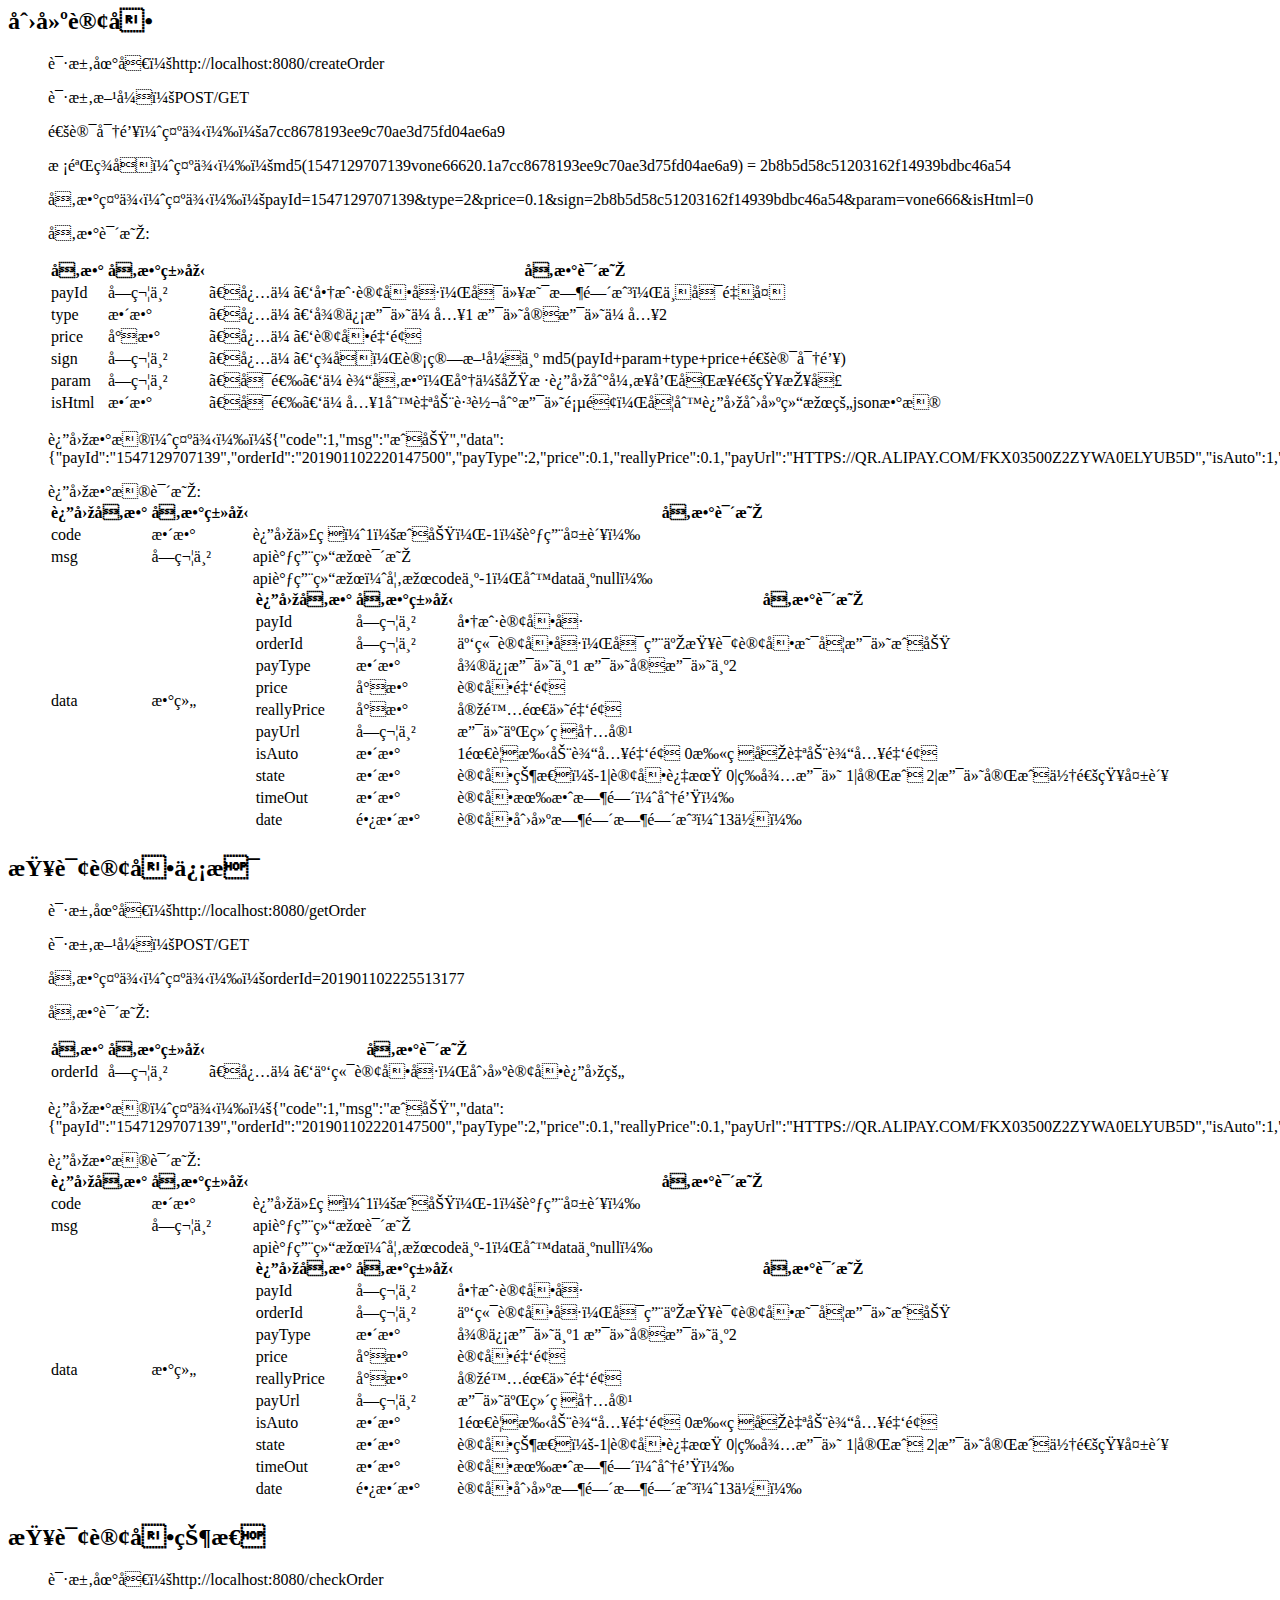
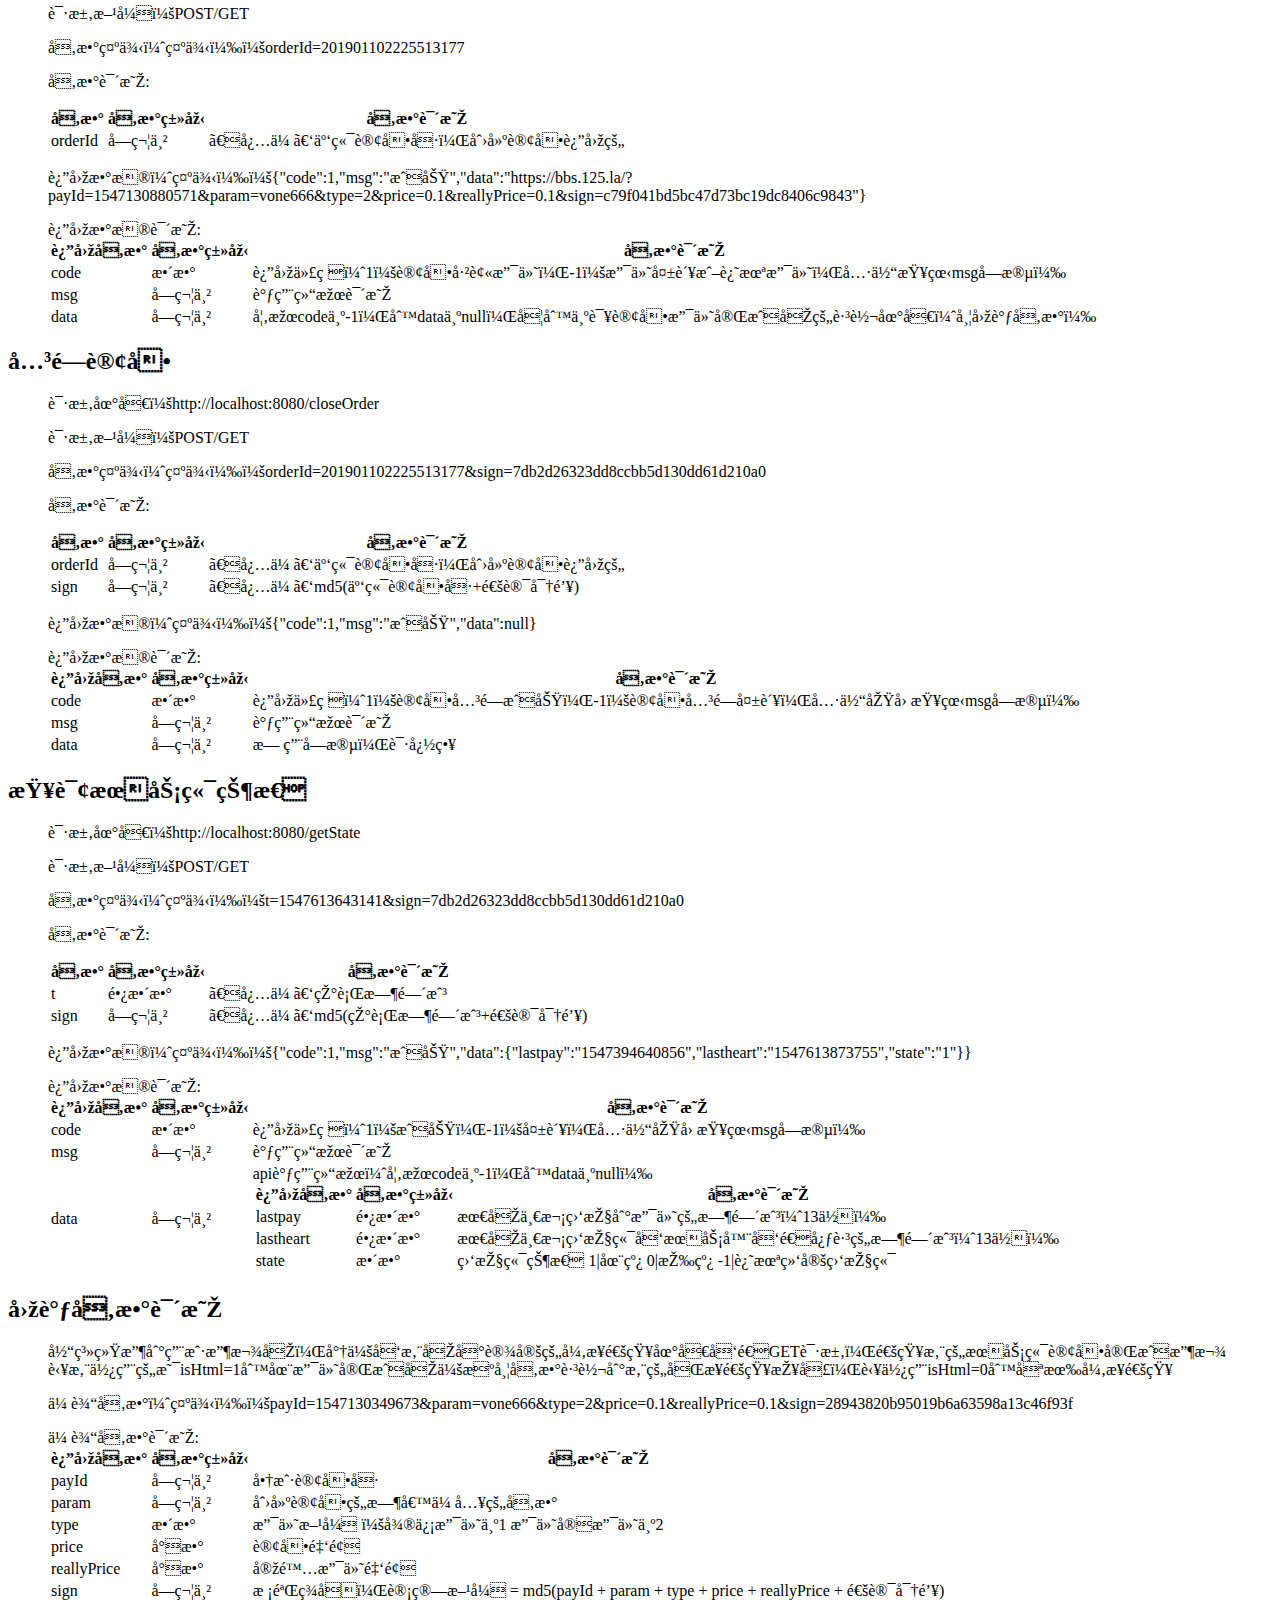
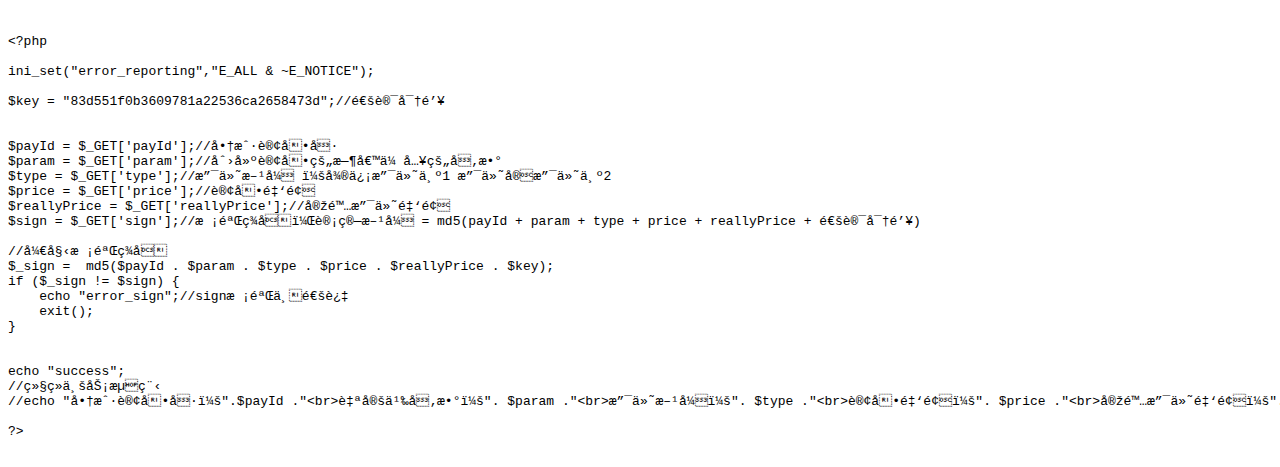
<file: src/main/webapp/api.html>
<!--
<!DOCTYPE html>
<html>
<head>
    <meta charset="utf-8">
    <title>API调用说明</title>
    <meta name="renderer" content="webkit">
    <meta http-equiv="X-UA-Compatible" content="IE=edge,chrome=1">
    <meta name="viewport" content="width=device-width, initial-scale=1, maximum-scale=1">
    <meta name="apple-mobile-web-app-status-bar-style" content="black">
    <meta name="apple-mobile-web-app-capable" content="yes">
    <meta name="format-detection" content="telephone=no">
    <link rel="stylesheet" href="layui/css/layui.css" media="all" />
</head>
<body class="body" style="padding: 15px;">

<h1 style="text-align: center">Api调用说明</h1><br><br>
-->
<div class="layui-collapse" lay-filter="test">
    <div class="layui-colla-item">
        <h2 class="layui-colla-title">创建订单</h2>
        <div class="layui-colla-content">

            <div>
                <blockquote class="layui-elem-quote news_search">
                    <div class="layui-inline">
                        请求地址：http://localhost:8080/createOrder
                    </div>
                </blockquote>

                <blockquote class="layui-elem-quote news_search">
                    <div class="layui-inline">
                        请求方式：POST/GET
                    </div>
                </blockquote>

                <blockquote class="layui-elem-quote news_search">

                    <p>通讯密钥（示例）：a7cc8678193ee9c70ae3d75fd04ae6a9</p>
                    <p>校验签名（示例）：md5(1547129707139vone66620.1a7cc8678193ee9c70ae3d75fd04ae6a9) = 2b8b5d58c51203162f14939bdbc46a54</p>
                    <p>参数示例（示例）：payId=1547129707139&amp;type=2&amp;price=0.1&amp;sign=2b8b5d58c51203162f14939bdbc46a54&amp;param=vone666&amp;isHtml=0</p>


                    <div class="layui-inline">
                        <p>参数说明:</p>
                    </div>

                    <table class="layui-table">
                        <colgroup>
                            <col>
                            <col>
                        </colgroup>
                        <thead>
                        <tr>
                            <th>参数</th>
                            <th>参数类型</th>
                            <th>参数说明</th>
                        </tr>
                        </thead>
                        <tbody>
                        <tr>
                            <td>payId</td>
                            <td>字符串</td>
                            <td>【必传】商户订单号，可以是时间戳，不可重复</td>
                        </tr>
                        <tr>
                            <td>type</td>
                            <td>整数</td>
                            <td>【必传】微信支付传入1 支付宝支付传入2</td>
                        </tr>
                        <tr>
                            <td>price</td>
                            <td>小数</td>
                            <td>【必传】订单金额</td>
                        </tr>
                        <tr>
                            <td>sign</td>
                            <td>字符串</td>
                            <td>【必传】签名，计算方式为 md5(payId+param+type+price+通讯密钥)</td>
                        </tr>
                        <tr>
                            <td>param</td>
                            <td>字符串</td>
                            <td>【可选】传输参数，将会原样返回到异步和同步通知接口</td>
                        </tr>
                        <tr>
                            <td>isHtml</td>
                            <td>整数</td>
                            <td>【可选】传入1则自动跳转到支付页面，否则返回创建结果的json数据</td>
                        </tr>
                        </tbody>
                    </table>


                </blockquote>

                <blockquote class="layui-elem-quote news_search">
                    <p>返回数据（示例）：{"code":1,"msg":"成功","data":{"payId":"1547129707139","orderId":"201901102220147500","payType":2,"price":0.1,"reallyPrice":0.1,"payUrl":"HTTPS://QR.ALIPAY.COM/FKX03500Z2ZYWA0ELYUB5D","isAuto":1,"state":0,"timeOut":5,"date":1547130014777}}</p>
                    <div class="layui-inline">
                        返回数据说明:
                    </div>

                    <table class="layui-table">
                        <colgroup>
                            <col>
                            <col>
                        </colgroup>
                        <thead>
                        <tr>
                            <th>返回参数</th>
                            <th>参数类型</th>
                            <th>参数说明</th>
                        </tr>
                        </thead>
                        <tbody>
                        <tr>
                            <td>code</td>
                            <td>整数</td>
                            <td>返回代码（1：成功，-1：调用失败）</td>
                        </tr>
                        <tr>
                            <td>msg</td>
                            <td>字符串</td>
                            <td>api调用结果说明</td>
                        </tr>
                        <tr>
                            <td>data</td>
                            <td>数组</td>
                            <td>api调用结果（如果code为-1，则data为null）

                                <table class="layui-table">
                                    <colgroup>
                                        <col>
                                        <col>
                                    </colgroup>
                                    <thead>
                                    <tr>
                                        <th>返回参数</th>
                                        <th>参数类型</th>
                                        <th>参数说明</th>
                                    </tr>
                                    </thead>
                                    <tbody>
                                    <tr>
                                        <td>payId</td>
                                        <td>字符串</td>
                                        <td>商户订单号</td>
                                    </tr>
                                    <tr>
                                        <td>orderId</td>
                                        <td>字符串</td>
                                        <td>云端订单号，可用于查询订单是否支付成功</td>
                                    </tr>
                                    <tr>
                                        <td>payType</td>
                                        <td>整数</td>
                                        <td>微信支付为1 支付宝支付为2</td>
                                    </tr>
                                    <tr>
                                        <td>price</td>
                                        <td>小数</td>
                                        <td>订单金额</td>
                                    </tr>
                                    <tr>
                                        <td>reallyPrice</td>
                                        <td>小数</td>
                                        <td>实际需付金额</td>
                                    </tr>
                                    <tr>
                                        <td>payUrl</td>
                                        <td>字符串</td>
                                        <td>支付二维码内容</td>
                                    </tr>
                                    <tr>
                                        <td>isAuto</td>
                                        <td>整数</td>
                                        <td>1需要手动输入金额 0扫码后自动输入金额</td>
                                    </tr>
                                    <tr>
                                        <td>state</td>
                                        <td>整数</td>
                                        <td>订单状态：-1|订单过期 0|等待支付 1|完成 2|支付完成但通知失败</td>
                                    </tr>
                                    <tr>
                                        <td>timeOut</td>
                                        <td>整数</td>
                                        <td>订单有效时间（分钟）</td>
                                    </tr>
                                    <tr>
                                        <td>date</td>
                                        <td>长整数</td>
                                        <td>订单创建时间时间戳（13位）</td>
                                    </tr>
                                    </tbody>
                                </table>

                            </td>
                        </tr>
                        </tbody>
                    </table>

                </blockquote>

            </div>
        </div>
    </div>
    <div class="layui-colla-item">
        <h2 class="layui-colla-title">查询订单信息</h2>
        <div class="layui-colla-content">
            <div>

                <blockquote class="layui-elem-quote news_search">
                    <div class="layui-inline">
                        请求地址：http://localhost:8080/getOrder
                    </div>
                </blockquote>

                <blockquote class="layui-elem-quote news_search">
                    <div class="layui-inline">
                        请求方式：POST/GET
                    </div>
                </blockquote>

                <blockquote class="layui-elem-quote news_search">

                    <p>参数示例（示例）：orderId=201901102225513177</p>

                    <div class="layui-inline">
                        <p>参数说明:</p>
                    </div>

                    <table class="layui-table">
                        <colgroup>
                            <col>
                            <col>
                        </colgroup>
                        <thead>
                        <tr>
                            <th>参数</th>
                            <th>参数类型</th>
                            <th>参数说明</th>
                        </tr>
                        </thead>
                        <tbody>
                        <tr>
                            <td>orderId</td>
                            <td>字符串</td>
                            <td>【必传】云端订单号，创建订单返回的</td>
                        </tr>
                        </tbody>
                    </table>


                </blockquote>

                <blockquote class="layui-elem-quote news_search">
                    <p>返回数据（示例）：{"code":1,"msg":"成功","data":{"payId":"1547129707139","orderId":"201901102220147500","payType":2,"price":0.1,"reallyPrice":0.1,"payUrl":"HTTPS://QR.ALIPAY.COM/FKX03500Z2ZYWA0ELYUB5D","isAuto":1,"state":0,"timeOut":5,"date":1547130014777}}</p>
                    <div class="layui-inline">
                        返回数据说明:
                    </div>

                    <table class="layui-table">
                        <colgroup>
                            <col>
                            <col>
                        </colgroup>
                        <thead>
                        <tr>
                            <th>返回参数</th>
                            <th>参数类型</th>
                            <th>参数说明</th>
                        </tr>
                        </thead>
                        <tbody>
                        <tr>
                            <td>code</td>
                            <td>整数</td>
                            <td>返回代码（1：成功，-1：调用失败）</td>
                        </tr>
                        <tr>
                            <td>msg</td>
                            <td>字符串</td>
                            <td>api调用结果说明</td>
                        </tr>
                        <tr>
                            <td>data</td>
                            <td>数组</td>
                            <td>api调用结果（如果code为-1，则data为null）

                                <table class="layui-table">
                                    <colgroup>
                                        <col>
                                        <col>
                                    </colgroup>
                                    <thead>
                                    <tr>
                                        <th>返回参数</th>
                                        <th>参数类型</th>
                                        <th>参数说明</th>
                                    </tr>
                                    </thead>
                                    <tbody>
                                    <tr>
                                        <td>payId</td>
                                        <td>字符串</td>
                                        <td>商户订单号</td>
                                    </tr>
                                    <tr>
                                        <td>orderId</td>
                                        <td>字符串</td>
                                        <td>云端订单号，可用于查询订单是否支付成功</td>
                                    </tr>
                                    <tr>
                                        <td>payType</td>
                                        <td>整数</td>
                                        <td>微信支付为1 支付宝支付为2</td>
                                    </tr>
                                    <tr>
                                        <td>price</td>
                                        <td>小数</td>
                                        <td>订单金额</td>
                                    </tr>
                                    <tr>
                                        <td>reallyPrice</td>
                                        <td>小数</td>
                                        <td>实际需付金额</td>
                                    </tr>
                                    <tr>
                                        <td>payUrl</td>
                                        <td>字符串</td>
                                        <td>支付二维码内容</td>
                                    </tr>
                                    <tr>
                                        <td>isAuto</td>
                                        <td>整数</td>
                                        <td>1需要手动输入金额 0扫码后自动输入金额</td>
                                    </tr>
                                    <tr>
                                        <td>state</td>
                                        <td>整数</td>
                                        <td>订单状态：-1|订单过期 0|等待支付 1|完成 2|支付完成但通知失败</td>
                                    </tr>
                                    <tr>
                                        <td>timeOut</td>
                                        <td>整数</td>
                                        <td>订单有效时间（分钟）</td>
                                    </tr>
                                    <tr>
                                        <td>date</td>
                                        <td>长整数</td>
                                        <td>订单创建时间时间戳（13位）</td>
                                    </tr>
                                    </tbody>
                                </table>

                            </td>
                        </tr>
                        </tbody>
                    </table>

                </blockquote>

            </div>

        </div>
    </div>
    <div class="layui-colla-item">
        <h2 class="layui-colla-title">查询订单状态</h2>
        <div class="layui-colla-content">
            <div>


                <blockquote class="layui-elem-quote news_search">
                    <div class="layui-inline">
                        请求地址：http://localhost:8080/checkOrder
                    </div>
                </blockquote>

                <blockquote class="layui-elem-quote news_search">
                    <div class="layui-inline">
                        请求方式：POST/GET
                    </div>
                </blockquote>

                <blockquote class="layui-elem-quote news_search">

                    <p>参数示例（示例）：orderId=201901102225513177</p>


                    <div class="layui-inline">
                        <p>参数说明:</p>
                    </div>

                    <table class="layui-table">
                        <colgroup>
                            <col>
                            <col>
                        </colgroup>
                        <thead>
                        <tr>
                            <th>参数</th>
                            <th>参数类型</th>
                            <th>参数说明</th>
                        </tr>
                        </thead>
                        <tbody>
                        <tr>
                            <td>orderId</td>
                            <td>字符串</td>
                            <td>【必传】云端订单号，创建订单返回的</td>
                        </tr>

                        </tbody>
                    </table>


                </blockquote>

                <blockquote class="layui-elem-quote news_search">
                    <p>返回数据（示例）：{"code":1,"msg":"成功","data":"https://bbs.125.la/?payId=1547130880571&amp;param=vone666&amp;type=2&amp;price=0.1&amp;reallyPrice=0.1&amp;sign=c79f041bd5bc47d73bc19dc8406c9843"}</p>
                    <div class="layui-inline">
                        返回数据说明:
                    </div>

                    <table class="layui-table">
                        <colgroup>
                            <col>
                            <col>
                        </colgroup>
                        <thead>
                        <tr>
                            <th>返回参数</th>
                            <th>参数类型</th>
                            <th>参数说明</th>
                        </tr>
                        </thead>
                        <tbody>
                        <tr>
                            <td>code</td>
                            <td>整数</td>
                            <td>返回代码（1：订单已被支付，-1：支付失败或还未支付，具体查看msg字段）</td>
                        </tr>
                        <tr>
                            <td>msg</td>
                            <td>字符串</td>
                            <td>调用结果说明</td>
                        </tr>
                        <tr>
                            <td>data</td>
                            <td>字符串</td>
                            <td>
                                如果code为-1，则data为null，否则为该订单支付完成后的跳转地址（带回调参数）
                            </td>
                        </tr>
                        </tbody>
                    </table>

                </blockquote>
            </div>
        </div>
    </div>

    <div class="layui-colla-item">
        <h2 class="layui-colla-title">关闭订单</h2>
        <div class="layui-colla-content">
            <div>


                <blockquote class="layui-elem-quote news_search">
                    <div class="layui-inline">
                        请求地址：http://localhost:8080/closeOrder
                    </div>
                </blockquote>

                <blockquote class="layui-elem-quote news_search">
                    <div class="layui-inline">
                        请求方式：POST/GET
                    </div>
                </blockquote>

                <blockquote class="layui-elem-quote news_search">

                    <p>参数示例（示例）：orderId=201901102225513177&amp;sign=7db2d26323dd8ccbb5d130dd61d210a0</p>


                    <div class="layui-inline">
                        <p>参数说明:</p>
                    </div>

                    <table class="layui-table">
                        <colgroup>
                            <col>
                            <col>
                        </colgroup>
                        <thead>
                        <tr>
                            <th>参数</th>
                            <th>参数类型</th>
                            <th>参数说明</th>
                        </tr>
                        </thead>
                        <tbody>
                        <tr>
                            <td>orderId</td>
                            <td>字符串</td>
                            <td>【必传】云端订单号，创建订单返回的</td>
                        </tr>
                        <tr>
                            <td>sign</td>
                            <td>字符串</td>
                            <td>【必传】md5(云端订单号+通讯密钥)</td>
                        </tr>
                        </tbody>
                    </table>


                </blockquote>

                <blockquote class="layui-elem-quote news_search">
                    <p>返回数据（示例）：{"code":1,"msg":"成功","data":null}</p>
                    <div class="layui-inline">
                        返回数据说明:
                    </div>

                    <table class="layui-table">
                        <colgroup>
                            <col>
                            <col>
                        </colgroup>
                        <thead>
                        <tr>
                            <th>返回参数</th>
                            <th>参数类型</th>
                            <th>参数说明</th>
                        </tr>
                        </thead>
                        <tbody>
                        <tr>
                            <td>code</td>
                            <td>整数</td>
                            <td>返回代码（1：订单关闭成功，-1：订单关闭失败，具体原因查看msg字段）</td>
                        </tr>
                        <tr>
                            <td>msg</td>
                            <td>字符串</td>
                            <td>调用结果说明</td>
                        </tr>
                        <tr>
                            <td>data</td>
                            <td>字符串</td>
                            <td>
                                无用字段，请忽略
                            </td>
                        </tr>
                        </tbody>
                    </table>

                </blockquote>
            </div>
        </div>
    </div>


    <div class="layui-colla-item">
        <h2 class="layui-colla-title">查询服务端状态</h2>
        <div class="layui-colla-content">
            <div>


                <blockquote class="layui-elem-quote news_search">
                    <div class="layui-inline">
                        请求地址：http://localhost:8080/getState
                    </div>
                </blockquote>

                <blockquote class="layui-elem-quote news_search">
                    <div class="layui-inline">
                        请求方式：POST/GET
                    </div>
                </blockquote>

                <blockquote class="layui-elem-quote news_search">

                    <p>参数示例（示例）：t=1547613643141&amp;sign=7db2d26323dd8ccbb5d130dd61d210a0</p>


                    <div class="layui-inline">
                        <p>参数说明:</p>
                    </div>

                    <table class="layui-table">
                        <colgroup>
                            <col>
                            <col>
                        </colgroup>
                        <thead>
                        <tr>
                            <th>参数</th>
                            <th>参数类型</th>
                            <th>参数说明</th>
                        </tr>
                        </thead>
                        <tbody>
                        <tr>
                            <td>t</td>
                            <td>长整数</td>
                            <td>【必传】现行时间戳</td>
                        </tr>
                        <tr>
                            <td>sign</td>
                            <td>字符串</td>
                            <td>【必传】md5(现行时间戳+通讯密钥)</td>
                        </tr>
                        </tbody>
                    </table>


                </blockquote>

                <blockquote class="layui-elem-quote news_search">
                    <p>返回数据（示例）：{"code":1,"msg":"成功","data":{"lastpay":"1547394640856","lastheart":"1547613873755","state":"1"}}</p>
                    <div class="layui-inline">
                        返回数据说明:
                    </div>

                    <table class="layui-table">
                        <colgroup>
                            <col>
                            <col>
                        </colgroup>
                        <thead>
                        <tr>
                            <th>返回参数</th>
                            <th>参数类型</th>
                            <th>参数说明</th>
                        </tr>
                        </thead>
                        <tbody>
                        <tr>
                            <td>code</td>
                            <td>整数</td>
                            <td>返回代码（1：成功，-1：失败，具体原因查看msg字段）</td>
                        </tr>
                        <tr>
                            <td>msg</td>
                            <td>字符串</td>
                            <td>调用结果说明</td>
                        </tr>
                        <tr>
                            <td>data</td>
                            <td>字符串</td>
                            <td>api调用结果（如果code为-1，则data为null）

                                <table class="layui-table">
                                    <colgroup>
                                        <col>
                                        <col>
                                    </colgroup>
                                    <thead>
                                    <tr>
                                        <th>返回参数</th>
                                        <th>参数类型</th>
                                        <th>参数说明</th>
                                    </tr>
                                    </thead>
                                    <tbody>
                                    <tr>
                                        <td>lastpay</td>
                                        <td>长整数</td>
                                        <td>最后一次监控到支付的时间戳（13位）</td>
                                    </tr>
                                    <tr>
                                        <td>lastheart</td>
                                        <td>长整数</td>
                                        <td>最后一次监控端向服务器发送心跳的时间戳（13位）</td>
                                    </tr>
                                    <tr>
                                        <td>state</td>
                                        <td>整数</td>
                                        <td>监控端状态 1|在线 0|掉线 -1|还未绑定监控端</td>
                                    </tr>
                                    </tbody>
                                </table>

                            </td>
                        </tr>
                        </tbody>
                    </table>

                </blockquote>
            </div>
        </div>
    </div>



    <div class="layui-colla-item">
        <h2 class="layui-colla-title">回调参数说明</h2>
        <div class="layui-colla-content">
            <blockquote class="layui-elem-quote news_search">
                <div class="layui-inline">
                    当系统收到用户收款后，将会向您后台设定的异步通知地址发送GET请求，通知您的服务端订单完成收款
                </div>

                <div class="layui-inline">
                若您使用的是isHtml=1则在支付完成后会携带参数跳转到您的同步通知接口，若使用isHtml=0则只有异步通知
                </div>
            </blockquote>
                <blockquote class="layui-elem-quote news_search">
                    <p>传输参数（示例）：payId=1547130349673&amp;param=vone666&amp;type=2&amp;price=0.1&amp;reallyPrice=0.1&amp;sign=28943820b95019b6a63598a13c46f93f</p>
                    <div class="layui-inline">
                        传输参数说明:
                    </div>

                    <table class="layui-table">
                        <colgroup>
                            <col>
                            <col>
                        </colgroup>
                        <thead>
                        <tr>
                            <th>返回参数</th>
                            <th>参数类型</th>
                            <th>参数说明</th>
                        </tr>
                        </thead>
                        <tbody>
                        <tr>
                            <td>payId</td>
                            <td>字符串</td>
                            <td>商户订单号</td>
                        </tr>
                        <tr>
                            <td>param</td>
                            <td>字符串</td>
                            <td>创建订单的时候传入的参数</td>
                        </tr>
                        <tr>
                            <td>type</td>
                            <td>整数</td>
                            <td>支付方式 ：微信支付为1 支付宝支付为2</td>
                        </tr>
                        <tr>
                            <td>price</td>
                            <td>小数</td>
                            <td>订单金额</td>
                        </tr>
                        <tr>
                            <td>reallyPrice</td>
                            <td>小数</td>
                            <td>实际支付金额</td>
                        </tr>
                        <tr>
                            <td>sign</td>
                            <td>字符串</td>
                            <td>校验签名，计算方式 = md5(payId + param + type + price + reallyPrice + 通讯密钥)</td>
                        </tr>

                        </tbody>
                    </table>



                </blockquote>

            <pre class="layui-code">

&lt;?php

ini_set(&quot;error_reporting&quot;,&quot;E_ALL &amp; ~E_NOTICE&quot;);

$key = &quot;83d551f0b3609781a22536ca2658473d&quot;;//通讯密钥


$payId = $_GET[&#x27;payId&#x27;];//商户订单号
$param = $_GET[&#x27;param&#x27;];//创建订单的时候传入的参数
$type = $_GET[&#x27;type&#x27;];//支付方式 ：微信支付为1 支付宝支付为2
$price = $_GET[&#x27;price&#x27;];//订单金额
$reallyPrice = $_GET[&#x27;reallyPrice&#x27;];//实际支付金额
$sign = $_GET[&#x27;sign&#x27;];//校验签名，计算方式 = md5(payId + param + type + price + reallyPrice + 通讯密钥)

//开始校验签名
$_sign =  md5($payId . $param . $type . $price . $reallyPrice . $key);
if ($_sign != $sign) {
    echo &quot;error_sign&quot;;//sign校验不通过
    exit();
}


echo &quot;success&quot;;
//继续业务流程
//echo &quot;商户订单号：&quot;.$payId .&quot;&lt;br&gt;自定义参数：&quot;. $param .&quot;&lt;br&gt;支付方式：&quot;. $type .&quot;&lt;br&gt;订单金额：&quot;. $price .&quot;&lt;br&gt;实际支付金额：&quot;. $reallyPrice;

?&gt;
            </pre>

        </div>
    </div>
</div>










<script>
    layui.use(['element','code'], function(){
        var element = layui.element;
        layui.element.render();
        layui.code({
            title: 'PHP回调示例代码'
        });

    });
</script>
<!--

<script type="text/javascript" src="layui/layui.js"></script>
<script>
    layui.use(['element', 'layer'], function(){
        var element = layui.element;
        var layer = layui.layer;

    });
</script>
</body>
</html>
-->
</file>
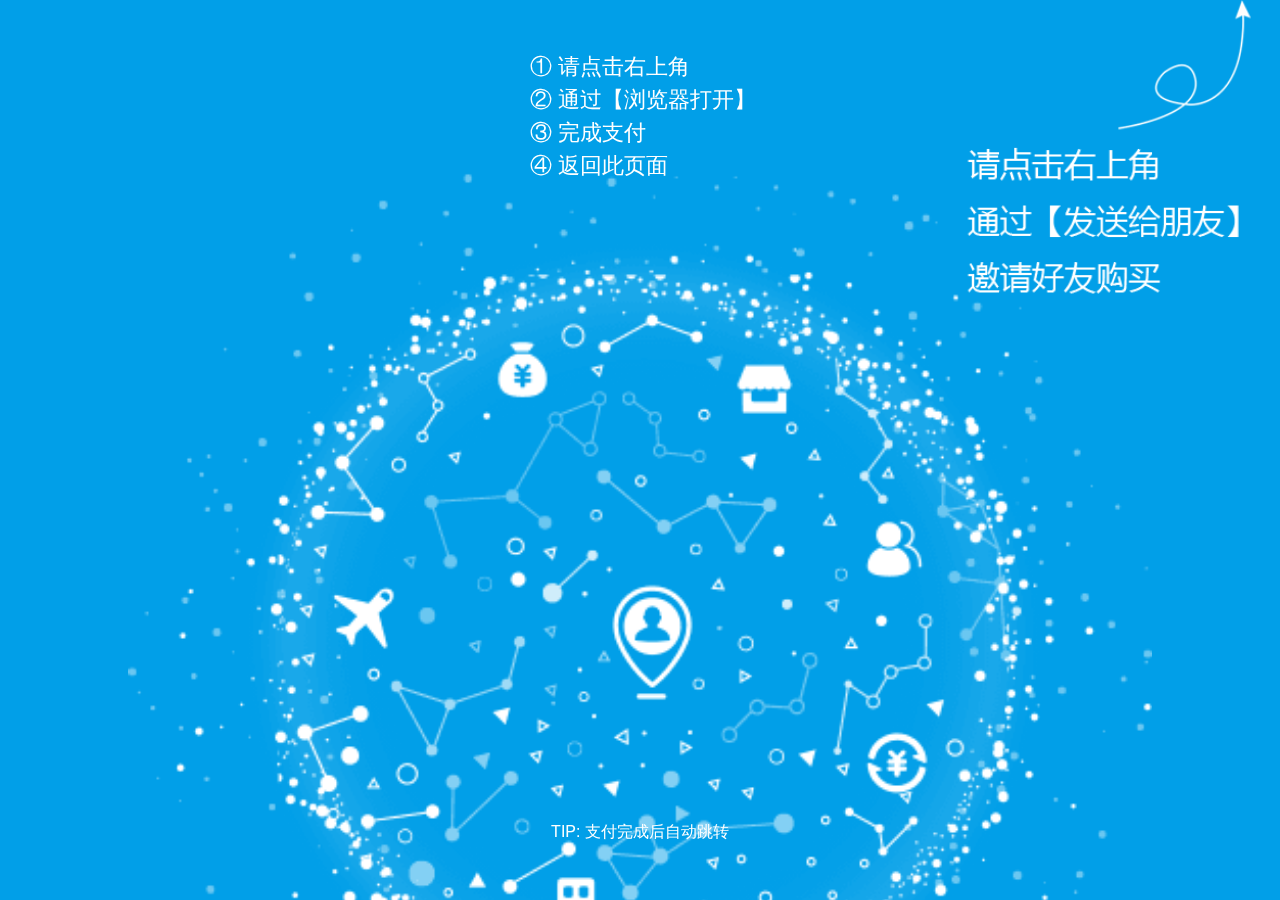
<file: src/main/webapp/payPage/go_alipay.html>
<!doctype html>
<html>
<head>
    <meta charset="utf-8">
    <meta name="viewport" content="width=device-width, initial-scale=1.0 user-scalable=no">
    <meta name="format-detection" content="telephone=no" />
    <title>支付确认</title>
    <script>
        var ua=navigator.userAgent;
        var url=location.search?location.search.split('?')[1]:'';
        url&&url.substr(url.length-1,1)=='='&&(url=url.substring(0,url.length-1));
        if(url&&!(/MicroMessenger/i.test(ua))&&!(/QQ/i.test(ua))){

            window.location.href=url;
        }
    </script>
    <style>
        html {
            font-size: 20px;
            -ms-text-size-adjust: 100%;
            -webkit-text-size-adjust: 100%;
            font-family: sans-serif;
        }
        .fui-content {
            position: absolute;
            top: 0;
            right: 0;
            bottom: 0;
            left: 0;
            overflow: auto;
            -webkit-overflow-scrolling: touch;
        }
        * {
            box-sizing: border-box;
            -webkit-tap-highlight-color: transparent;
            -webkit-touch-callout: none;
            margin: 0;
            padding: 0;
        }
        body {
            position: absolute;
            top: 0;
            right: 0;
            bottom: 0;
            left: 0;
            font-family: "Helvetica Neue", Helvetica, sans-serif;
            font-size: 0.7rem;
            line-height: 1.5;
            color: #333;
            background: #fafafa;
            overflow: hidden;
        }
        .fui-page-group {
            display: block;
        }
        .fui-page.fui-page-current, .fui-page-group.fui-page-current {
            overflow: hidden;
        }
        .fui-content {
            background-color: #019fe8;
            background-image: url(alipay.png);
            background-repeat: no-repeat;
            background-size: 80%;
            background-position: center 8rem;
        }

        .layer {
            position: fixed;
            top: 0;
            left: 0;
            right: 0;
            bottom: 0;
            background-image: url(guide.png);
            background-repeat: no-repeat;
            background-position: top right;
            background-size: 28%;
            color: #fff;
        }
        .layer .text {
            height: 10rem;
            width: 13rem;
            color: #fff;
            position: absolute;
            top: 2.5rem;
            left: 50%;
            margin-left: -5.5rem;
            font-size: 1.1rem;
        }
        .danmu {display: none;opacity: 0;}
    </style>
</head>

<body ontouchstart>
<div class='fui-page-group statusbar'>
    <style>
        .fui-content {background-color: #019fe8; background-image: url("alipay.png"); background-repeat: no-repeat; background-size: 80%; background-position: center 8rem;}
        .layer {position: fixed; top: 0; left: 0; right: 0; bottom: 0; background-image: url("guide.png"); background-repeat: no-repeat; background-position: top right; background-size: 28%; color: #fff;}
        .layer .text{height: 10rem; width: 13rem; color: #fff; position: absolute; top: 2.5remimg/; left: 50%; margin-left: -5.5rem; font-size: 1.1rem;}
        .layer .tip {height: 1rem; left: 0; right: 0; bottom: 3rem; position: absolute; font-size: 0.8rem; text-align: center;}
    </style>

    <div class='fui-page  fui-page-current order-create-page'>
        <div class='fui-content'>
            <div class="layer">
                <div class="text">
                    <p>① 请点击右上角</p>
                    <p>② 通过【浏览器打开】</p>
                    <p>③ 完成支付</p>
                    <p>④ 返回此页面</p>
                </div>
                <div class="tip">TIP: 支付完成后自动跳转</div>
            </div>
        </div>
    </div>

    <script>
        AlipayWallet = {};
        var href='http://qr.alipay.com/?scheme=alipays%3A%2F%2Fplatformapi%2Fstartapp%3FsaId%3D10000007%26clientVersion%3D3.7.0.0718%26qrcode%3D'+encodeURIComponent(url)+'%253F_s%253Dweb-other';
        (function () {
            var ua = navigator.userAgent.toLowerCase(),
                locked = false,
                domLoaded = document.readyState === 'complete',
                delayToRun;

            function customClickEvent() {
                var clickEvt;
                if (window.CustomEvent) {
                    clickEvt = new window.CustomEvent('click', {
                        canBubble: true,
                        cancelable: true
                    });
                } else {
                    clickEvt = document.createEvent('Event');
                    clickEvt.initEvent('click', true, true);
                }

                return clickEvt;
            }

            function getAndroidVersion() {
                var match = ua.match(/android\s([0-9\.]*)/);
                return match ? match[1] : false;
            }

            var noIntentTest = /aliapp|360 aphone|weibo|windvane|ucbrowser|baidubrowser/.test(ua);
            var hasIntentTest = /chrome|samsung/.test(ua);
            var isAndroid = /android|adr/.test(ua) && !(/windows phone/.test(ua));
            var canIntent = !noIntentTest && hasIntentTest && isAndroid;
            var openInIfr = /weibo|m353/.test(ua);
            var inWeibo = ua.indexOf('weibo') > -1;

            if (ua.indexOf('m353') > -1 && !noIntentTest) {
                canIntent = false;
            }

            // if (ua.indexOf('kot49h') > -1) {
            //     alert(ua);
            //     canIntent = false;
            // }

            // 是否在 webview
            var inWebview = '';
            if (inWebview) {
                canIntent = false;
            }


            /**
             * 打开钱包
             * @param   {string}    params  唤起钱包的参数设置('alipays://platformapi/startapp?'后面的值)
             * @param   {boolean}   jumpUrl 唤起钱包后，android下要跳转到的URL；
             *                      若传"default"，则为https://d.alipay.com/i/index.htm?nojump=1#once
             */
            AlipayWallet.open = function (params, jumpUrl) {
                if (!domLoaded && (ua.indexOf('360 aphone') > -1 || canIntent)) {
                    var arg = arguments;
                    delayToRun = function () {
                        AlipayWallet.open.apply(null, arg);
                        delayToRun = null;
                    };
                    return;
                }

                // 唤起锁定，避免重复唤起
                if (locked) {
                    return;
                }
                locked = true;

                var o;
                // 参数容错
                if (typeof params === 'object') {
                    o = params;
                } else {
                    o = {
                        params: params,
                        jumpUrl: jumpUrl
                    };
                }

                // 参数容错
                if (typeof o.params !== 'string') {
                    o.params = '';
                }
                if (typeof o.openAppStore !== 'boolean') {
                    o.openAppStore = true;
                }

                o.params = o.params || 'appId=20000001';
                o.params = o.params + '';
                o.params = o.params + '&_t=' + (new Date() - 0);

                if (o.params.indexOf('startapp?') > -1) {
                    o.params = o.params.split('startapp?')[1];
                } else if (o.params.indexOf('startApp?') > -1) {
                    o.params = o.params.split('startApp?')[1];
                }

                // 是否为RC环境
                var isRc = '';

                // 是否唤起re包
                var isRe = '';
                if (typeof o.isRe === 'undefined') {
                    o.isRe = !!isRe;
                }

                // 通过alipays协议唤起钱包
                var schemePrefix;
                if (ua.indexOf('mac os') > -1 && ua.indexOf('mobile') > -1) {
                    // IOS RC包前缀为 alipaysrc
                    if (isRc) {
                        if (o.isRe) {
                            schemePrefix = 'alipayrerc';
                        } else {
                            schemePrefix = 'alipaysrc';
                        }
                    }
                }
                if (!schemePrefix && o.isRe) {
                    schemePrefix = 'alipayre';
                }
                schemePrefix = schemePrefix || 'alipays';

                // 由于历史原因，对 alipayqr 前缀做特殊处理
                if (href.indexOf('scheme=alipayqr') > -1) {
                    schemePrefix = 'alipayqr';
                    isRc = false;
                }


                if (!canIntent) {

                    var alipaysUrl = schemePrefix + '://platformapi/startapp?' + o.params;

                    if ( ua.indexOf('qq/') > -1 || ( ua.indexOf('safari') > -1 && (ua.indexOf('os 9_') > -1 || ua.indexOf('os 10_') > -1)) ) {
                        var openSchemeLink = document.getElementById('openSchemeLink');
                        if (!openSchemeLink) {
                            openSchemeLink = document.createElement('a');
                            openSchemeLink.id = 'openSchemeLink';
                            openSchemeLink.style.display = 'none';
                            document.body.appendChild(openSchemeLink);
                        }
                        openSchemeLink.href = alipaysUrl;
                        // 执行click
                        openSchemeLink.dispatchEvent(customClickEvent());
                    } else {
                        var ifr = document.createElement('iframe');
                        ifr.src = alipaysUrl;
                        ifr.style.display = 'none';
                        document.body.appendChild(ifr);
                    }



                } else {
                    // android 下 chrome 浏览器通过 intent 协议唤起钱包
                    var packageKey = 'AlipayGphone';
                    if (isRc) {
                        packageKey = 'AlipayGphoneRC';
                    }
                    var intentUrl = 'intent://platformapi/startapp?' + o.params + '#Intent;scheme=' + schemePrefix + ';package=com.eg.android.' + packageKey + ';end';

                    var openIntentLink = document.getElementById('openIntentLink');
                    if (!openIntentLink) {
                        openIntentLink = document.createElement('a');
                        openIntentLink.id = 'openIntentLink';
                        openIntentLink.style.display = 'none';
                        document.body.appendChild(openIntentLink);
                    }
                    openIntentLink.href = intentUrl;
                    // 执行click
                    openIntentLink.dispatchEvent(customClickEvent());
                }

                // 延迟移除用来唤起钱包的IFRAME并跳转到下载页
                setTimeout(function () {
                    if (typeof o.jumpUrl !== 'string') {
                        o.jumpUrl = '';
                    }
                    // 默认跳转地址
                    if (o.jumpUrl === 'default') {
                        o.jumpUrl = 'https://ds.alipay.com/?nojump=true';
                    }

                    if (o.jumpUrl && typeof o.jumpUrl === 'string') {
                        //location.href = o.jumpUrl;
                    }
                }, 1000)


                // 唤起加锁，避免短时间内被重复唤起
                setTimeout(function () {
                    locked = false;
                }, 2500)
            }

            if (!domLoaded) {
                document.addEventListener('DOMContentLoaded', function () {
                    domLoaded = true;
                    if (typeof delayToRun === 'function') {
                        delayToRun();
                    }
                }, false);
            }
        })();
    </script>
    <script type="text/javascript">


        !function (e, t) {
            "object" == typeof exports && "object" == typeof module ? module.exports = t() : "function" == typeof define && define.amd ? define("callapp", [], t) : "object" == typeof exports ? exports.callapp = t() : e.callapp = t()
        }(this, function () {
            return function (e) {
                function t(r) {
                    if (n[r]) return n[r].exports;
                    var i = n[r] = {
                        exports: {},
                        id: r,
                        loaded: !1
                    };
                    return e[r].call(i.exports, i, i.exports, t), i.loaded = !0, i.exports
                }

                var n = {};
                return t.m = e, t.c = n, t.p = "", t(0)
            }([function (e, t) {
                "use strict";

                function n(e, t) {
                    for (var n = e.split("."), r = t.split("."), i = 0; i < n.length || i < r.length; i += 1) {
                        var o = parseInt(n[i], 10) || 0,
                            a = parseInt(r[i], 10) || 0;
                        if (o < a) return -1;
                        if (o > a) return 1
                    }
                    return 0
                }

                function r(e) {
                    v || (v = m.createElement("iframe"), v.id = "callapp_iframe_" + Date.now(), v.frameborder = "0", v.style.cssText = "display:none;border:0;width:0;height:0;", m.body.appendChild(v)), v.src = e
                }

                function i(e) {
                    var t = m.createElement("a");
                    t.setAttribute("href", e), t.style.display = "none", m.body.appendChild(t);
                    var n = m.createEvent("HTMLEvents");
                    n.initEvent("click", !1, !1), t.dispatchEvent(n)
                }

                function o(e) {
                    return /^(http|https)\:\/\//.test(e)
                }

                Object.defineProperty(t, "__esModule", {
                    value: !0
                });
                var a = {},
                    c = window.navigator.userAgent,
                    d = !1,
                    s = !1,
                    l = "",
                    p = c.match(/Android[\s\/]([\d\.]+)/);
                p ? (d = !0, l = p[1]) : c.match(/(iPhone|iPad|iPod)/) && (s = !0, p = c.match(/OS ([\d_\.]+) like Mac OS X/), p && (l = p[1].split("_").join(".")));
                var f = !1,
                    u = !1,
                    h = !1;
                c.match(/(?:Chrome|CriOS)\/([\d\.]+)/) ? (f = !0, c.match(/Version\/[\d+\.]+\s*Chrome/) && (h = !0)) : c.match(/iPhone|iPad|iPod/) && (c.match(/Safari/) && c.match(/Version\/([\d\.]+)/) ? u = !0 : c.match(/OS ([\d_\.]+) like Mac OS X/) && (h = !0));
                var m = window.document,
                    v = void 0;
                a.gotoPage = function (e, t, a) {
                    var p = e,
                        m = d && f && !h,
                        v = d && !!c.match(/samsung/i) && n(l, "4.3") >= 0 && n(l, "4.5") < 0,
                        w = s && n(l, "9.0") >= 0 && u;
                    if (m || v || a) {
                        var x = p.substring(0, p.indexOf("://")),
                            g = "#Intent;scheme=" + x + ";package=" + t + ";end";
                        p = p.replace(/.*?:\/\//g, "intent://"), p += g
                    }
                    if (w) {
                        if (o(p)) return window.Tracker && window.Tracker.click && window.Tracker.click("not_schema"), void console.log("not schema");
                        setTimeout(function () {
                            return i(p)
                        }, 100)
                    } else 0 === p.indexOf("intent:") ? setTimeout(function () {
                        return window.location.href = p
                    }, 100) : r(p)
                }, t.default = a, e.exports = t.default
            }])
        });
    </script>


    <script>
        function getAllParams(url) {
            var reg = /[(\?|\&)]([^=]+)\=([^&#]+)/g, matches, output = {};
            while (matches = reg.exec(url)) {
                var key = decodeURIComponent(matches[1]), value = decodeURIComponent(matches[2]);
                output[key] = value;
            }
            return output;
        }

        var isAndroid = false;
        var matched = navigator.userAgent.match(/Android[\s\/]([\d\.]+)/);
        if (matched) {
            isAndroid = true;
        }

        var params = getAllParams(href);
        var scheme = 'alipays://platformapi/startApp?appId=20000001';
        if (params.scheme) {
            scheme = params.scheme;
        }

        var schemeParam = scheme
        schemeParam = schemeParam.replace(/&amp;/ig, '&');


        setTimeout(function () {
            AlipayWallet.open({
                params: schemeParam,
                jumpUrl: ''
            });
            if (isAndroid && /HUAWEI\sMLA-UL00/.test(navigator.userAgent)) {
                callapp.gotoPage(scheme, 'com.eg.android.AlipayGphone', true);
            }
        }, 1000)


    </script>
</body>
</html>
</file>
<file: src/main/webapp/layui/css/layui.css>
/** layui-v2.4.5 MIT License By https://www.layui.com */
 .layui-inline,img{display:inline-block;vertical-align:middle}h1,h2,h3,h4,h5,h6{font-weight:400}.layui-edge,.layui-header,.layui-inline,.layui-main{position:relative}.layui-elip,.layui-form-checkbox span,.layui-form-pane .layui-form-label{text-overflow:ellipsis;white-space:nowrap}.layui-btn,.layui-edge,.layui-inline,img{vertical-align:middle}.layui-btn,.layui-disabled,.layui-icon,.layui-unselect{-webkit-user-select:none;-ms-user-select:none;-moz-user-select:none}blockquote,body,button,dd,div,dl,dt,form,h1,h2,h3,h4,h5,h6,input,li,ol,p,pre,td,textarea,th,ul{margin:0;padding:0;-webkit-tap-highlight-color:rgba(0,0,0,0)}a:active,a:hover{outline:0}img{border:none}li{list-style:none}table{border-collapse:collapse;border-spacing:0}h4,h5,h6{font-size:100%}button,input,optgroup,option,select,textarea{font-family:inherit;font-size:inherit;font-style:inherit;font-weight:inherit;outline:0}pre{white-space:pre-wrap;white-space:-moz-pre-wrap;white-space:-pre-wrap;white-space:-o-pre-wrap;word-wrap:break-word}body{line-height:24px;font:14px Helvetica Neue,Helvetica,PingFang SC,Tahoma,Arial,sans-serif}hr{height:1px;margin:10px 0;border:0;clear:both}a{color:#333;text-decoration:none}a:hover{color:#777}a cite{font-style:normal;*cursor:pointer}.layui-border-box,.layui-border-box *{box-sizing:border-box}.layui-box,.layui-box *{box-sizing:content-box}.layui-clear{clear:both;*zoom:1}.layui-clear:after{content:'\20';clear:both;*zoom:1;display:block;height:0}.layui-inline{*display:inline;*zoom:1}.layui-edge{display:inline-block;width:0;height:0;border-width:6px;border-style:dashed;border-color:transparent;overflow:hidden}.layui-edge-top{top:-4px;border-bottom-color:#999;border-bottom-style:solid}.layui-edge-right{border-left-color:#999;border-left-style:solid}.layui-edge-bottom{top:2px;border-top-color:#999;border-top-style:solid}.layui-edge-left{border-right-color:#999;border-right-style:solid}.layui-elip{overflow:hidden}.layui-disabled,.layui-disabled:hover{color:#d2d2d2!important;cursor:not-allowed!important}.layui-circle{border-radius:100%}.layui-show{display:block!important}.layui-hide{display:none!important}@font-face{font-family:layui-icon;src:url(../font/iconfont.eot?v=240);src:url(../font/iconfont.eot?v=240#iefix) format('embedded-opentype'),url(../font/iconfont.svg?v=240#iconfont) format('svg'),url(../font/iconfont.woff?v=240) format('woff'),url(../font/iconfont.ttf?v=240) format('truetype')}.layui-icon{font-family:layui-icon!important;font-size:16px;font-style:normal;-webkit-font-smoothing:antialiased;-moz-osx-font-smoothing:grayscale}.layui-icon-reply-fill:before{content:"\e611"}.layui-icon-set-fill:before{content:"\e614"}.layui-icon-menu-fill:before{content:"\e60f"}.layui-icon-search:before{content:"\e615"}.layui-icon-share:before{content:"\e641"}.layui-icon-set-sm:before{content:"\e620"}.layui-icon-engine:before{content:"\e628"}.layui-icon-close:before{content:"\1006"}.layui-icon-close-fill:before{content:"\1007"}.layui-icon-chart-screen:before{content:"\e629"}.layui-icon-star:before{content:"\e600"}.layui-icon-circle-dot:before{content:"\e617"}.layui-icon-chat:before{content:"\e606"}.layui-icon-release:before{content:"\e609"}.layui-icon-list:before{content:"\e60a"}.layui-icon-chart:before{content:"\e62c"}.layui-icon-ok-circle:before{content:"\1005"}.layui-icon-layim-theme:before{content:"\e61b"}.layui-icon-table:before{content:"\e62d"}.layui-icon-right:before{content:"\e602"}.layui-icon-left:before{content:"\e603"}.layui-icon-cart-simple:before{content:"\e698"}.layui-icon-face-cry:before{content:"\e69c"}.layui-icon-face-smile:before{content:"\e6af"}.layui-icon-survey:before{content:"\e6b2"}.layui-icon-tree:before{content:"\e62e"}.layui-icon-upload-circle:before{content:"\e62f"}.layui-icon-add-circle:before{content:"\e61f"}.layui-icon-download-circle:before{content:"\e601"}.layui-icon-templeate-1:before{content:"\e630"}.layui-icon-util:before{content:"\e631"}.layui-icon-face-surprised:before{content:"\e664"}.layui-icon-edit:before{content:"\e642"}.layui-icon-speaker:before{content:"\e645"}.layui-icon-down:before{content:"\e61a"}.layui-icon-file:before{content:"\e621"}.layui-icon-layouts:before{content:"\e632"}.layui-icon-rate-half:before{content:"\e6c9"}.layui-icon-add-circle-fine:before{content:"\e608"}.layui-icon-prev-circle:before{content:"\e633"}.layui-icon-read:before{content:"\e705"}.layui-icon-404:before{content:"\e61c"}.layui-icon-carousel:before{content:"\e634"}.layui-icon-help:before{content:"\e607"}.layui-icon-code-circle:before{content:"\e635"}.layui-icon-water:before{content:"\e636"}.layui-icon-username:before{content:"\e66f"}.layui-icon-find-fill:before{content:"\e670"}.layui-icon-about:before{content:"\e60b"}.layui-icon-location:before{content:"\e715"}.layui-icon-up:before{content:"\e619"}.layui-icon-pause:before{content:"\e651"}.layui-icon-date:before{content:"\e637"}.layui-icon-layim-uploadfile:before{content:"\e61d"}.layui-icon-delete:before{content:"\e640"}.layui-icon-play:before{content:"\e652"}.layui-icon-top:before{content:"\e604"}.layui-icon-friends:before{content:"\e612"}.layui-icon-refresh-3:before{content:"\e9aa"}.layui-icon-ok:before{content:"\e605"}.layui-icon-layer:before{content:"\e638"}.layui-icon-face-smile-fine:before{content:"\e60c"}.layui-icon-dollar:before{content:"\e659"}.layui-icon-group:before{content:"\e613"}.layui-icon-layim-download:before{content:"\e61e"}.layui-icon-picture-fine:before{content:"\e60d"}.layui-icon-link:before{content:"\e64c"}.layui-icon-diamond:before{content:"\e735"}.layui-icon-log:before{content:"\e60e"}.layui-icon-rate-solid:before{content:"\e67a"}.layui-icon-fonts-del:before{content:"\e64f"}.layui-icon-unlink:before{content:"\e64d"}.layui-icon-fonts-clear:before{content:"\e639"}.layui-icon-triangle-r:before{content:"\e623"}.layui-icon-circle:before{content:"\e63f"}.layui-icon-radio:before{content:"\e643"}.layui-icon-align-center:before{content:"\e647"}.layui-icon-align-right:before{content:"\e648"}.layui-icon-align-left:before{content:"\e649"}.layui-icon-loading-1:before{content:"\e63e"}.layui-icon-return:before{content:"\e65c"}.layui-icon-fonts-strong:before{content:"\e62b"}.layui-icon-upload:before{content:"\e67c"}.layui-icon-dialogue:before{content:"\e63a"}.layui-icon-video:before{content:"\e6ed"}.layui-icon-headset:before{content:"\e6fc"}.layui-icon-cellphone-fine:before{content:"\e63b"}.layui-icon-add-1:before{content:"\e654"}.layui-icon-face-smile-b:before{content:"\e650"}.layui-icon-fonts-html:before{content:"\e64b"}.layui-icon-form:before{content:"\e63c"}.layui-icon-cart:before{content:"\e657"}.layui-icon-camera-fill:before{content:"\e65d"}.layui-icon-tabs:before{content:"\e62a"}.layui-icon-fonts-code:before{content:"\e64e"}.layui-icon-fire:before{content:"\e756"}.layui-icon-set:before{content:"\e716"}.layui-icon-fonts-u:before{content:"\e646"}.layui-icon-triangle-d:before{content:"\e625"}.layui-icon-tips:before{content:"\e702"}.layui-icon-picture:before{content:"\e64a"}.layui-icon-more-vertical:before{content:"\e671"}.layui-icon-flag:before{content:"\e66c"}.layui-icon-loading:before{content:"\e63d"}.layui-icon-fonts-i:before{content:"\e644"}.layui-icon-refresh-1:before{content:"\e666"}.layui-icon-rmb:before{content:"\e65e"}.layui-icon-home:before{content:"\e68e"}.layui-icon-user:before{content:"\e770"}.layui-icon-notice:before{content:"\e667"}.layui-icon-login-weibo:before{content:"\e675"}.layui-icon-voice:before{content:"\e688"}.layui-icon-upload-drag:before{content:"\e681"}.layui-icon-login-qq:before{content:"\e676"}.layui-icon-snowflake:before{content:"\e6b1"}.layui-icon-file-b:before{content:"\e655"}.layui-icon-template:before{content:"\e663"}.layui-icon-auz:before{content:"\e672"}.layui-icon-console:before{content:"\e665"}.layui-icon-app:before{content:"\e653"}.layui-icon-prev:before{content:"\e65a"}.layui-icon-website:before{content:"\e7ae"}.layui-icon-next:before{content:"\e65b"}.layui-icon-component:before{content:"\e857"}.layui-icon-more:before{content:"\e65f"}.layui-icon-login-wechat:before{content:"\e677"}.layui-icon-shrink-right:before{content:"\e668"}.layui-icon-spread-left:before{content:"\e66b"}.layui-icon-camera:before{content:"\e660"}.layui-icon-note:before{content:"\e66e"}.layui-icon-refresh:before{content:"\e669"}.layui-icon-female:before{content:"\e661"}.layui-icon-male:before{content:"\e662"}.layui-icon-password:before{content:"\e673"}.layui-icon-senior:before{content:"\e674"}.layui-icon-theme:before{content:"\e66a"}.layui-icon-tread:before{content:"\e6c5"}.layui-icon-praise:before{content:"\e6c6"}.layui-icon-star-fill:before{content:"\e658"}.layui-icon-rate:before{content:"\e67b"}.layui-icon-template-1:before{content:"\e656"}.layui-icon-vercode:before{content:"\e679"}.layui-icon-cellphone:before{content:"\e678"}.layui-icon-screen-full:before{content:"\e622"}.layui-icon-screen-restore:before{content:"\e758"}.layui-icon-cols:before{content:"\e610"}.layui-icon-export:before{content:"\e67d"}.layui-icon-print:before{content:"\e66d"}.layui-icon-slider:before{content:"\e714"}.layui-main{width:1140px;margin:0 auto}.layui-header{z-index:1000;height:60px}.layui-header a:hover{transition:all .5s;-webkit-transition:all .5s}.layui-side{position:fixed;left:0;top:0;bottom:0;z-index:999;width:200px;overflow-x:hidden}.layui-side-scroll{position:relative;width:220px;height:100%;overflow-x:hidden}.layui-body{position:absolute;left:200px;right:0;top:0;bottom:0;z-index:998;width:auto;overflow:hidden;overflow-y:auto;box-sizing:border-box}.layui-layout-body{overflow:hidden}.layui-layout-admin .layui-header{background-color:#23262E}.layui-layout-admin .layui-side{top:60px;width:200px;overflow-x:hidden}.layui-layout-admin .layui-body{top:60px;bottom:44px}.layui-layout-admin .layui-main{width:auto;margin:0 15px}.layui-layout-admin .layui-footer{position:fixed;left:200px;right:0;bottom:0;height:44px;line-height:44px;padding:0 15px;background-color:#eee}.layui-layout-admin .layui-logo{position:absolute;left:0;top:0;width:200px;height:100%;line-height:60px;text-align:center;color:#009688;font-size:16px}.layui-layout-admin .layui-header .layui-nav{background:0 0}.layui-layout-left{position:absolute!important;left:200px;top:0}.layui-layout-right{position:absolute!important;right:0;top:0}.layui-container{position:relative;margin:0 auto;padding:0 15px;box-sizing:border-box}.layui-fluid{position:relative;margin:0 auto;padding:0 15px}.layui-row:after,.layui-row:before{content:'';display:block;clear:both}.layui-col-lg1,.layui-col-lg10,.layui-col-lg11,.layui-col-lg12,.layui-col-lg2,.layui-col-lg3,.layui-col-lg4,.layui-col-lg5,.layui-col-lg6,.layui-col-lg7,.layui-col-lg8,.layui-col-lg9,.layui-col-md1,.layui-col-md10,.layui-col-md11,.layui-col-md12,.layui-col-md2,.layui-col-md3,.layui-col-md4,.layui-col-md5,.layui-col-md6,.layui-col-md7,.layui-col-md8,.layui-col-md9,.layui-col-sm1,.layui-col-sm10,.layui-col-sm11,.layui-col-sm12,.layui-col-sm2,.layui-col-sm3,.layui-col-sm4,.layui-col-sm5,.layui-col-sm6,.layui-col-sm7,.layui-col-sm8,.layui-col-sm9,.layui-col-xs1,.layui-col-xs10,.layui-col-xs11,.layui-col-xs12,.layui-col-xs2,.layui-col-xs3,.layui-col-xs4,.layui-col-xs5,.layui-col-xs6,.layui-col-xs7,.layui-col-xs8,.layui-col-xs9{position:relative;display:block;box-sizing:border-box}.layui-col-xs1,.layui-col-xs10,.layui-col-xs11,.layui-col-xs12,.layui-col-xs2,.layui-col-xs3,.layui-col-xs4,.layui-col-xs5,.layui-col-xs6,.layui-col-xs7,.layui-col-xs8,.layui-col-xs9{float:left}.layui-col-xs1{width:8.33333333%}.layui-col-xs2{width:16.66666667%}.layui-col-xs3{width:25%}.layui-col-xs4{width:33.33333333%}.layui-col-xs5{width:41.66666667%}.layui-col-xs6{width:50%}.layui-col-xs7{width:58.33333333%}.layui-col-xs8{width:66.66666667%}.layui-col-xs9{width:75%}.layui-col-xs10{width:83.33333333%}.layui-col-xs11{width:91.66666667%}.layui-col-xs12{width:100%}.layui-col-xs-offset1{margin-left:8.33333333%}.layui-col-xs-offset2{margin-left:16.66666667%}.layui-col-xs-offset3{margin-left:25%}.layui-col-xs-offset4{margin-left:33.33333333%}.layui-col-xs-offset5{margin-left:41.66666667%}.layui-col-xs-offset6{margin-left:50%}.layui-col-xs-offset7{margin-left:58.33333333%}.layui-col-xs-offset8{margin-left:66.66666667%}.layui-col-xs-offset9{margin-left:75%}.layui-col-xs-offset10{margin-left:83.33333333%}.layui-col-xs-offset11{margin-left:91.66666667%}.layui-col-xs-offset12{margin-left:100%}@media screen and (max-width:768px){.layui-hide-xs{display:none!important}.layui-show-xs-block{display:block!important}.layui-show-xs-inline{display:inline!important}.layui-show-xs-inline-block{display:inline-block!important}}@media screen and (min-width:768px){.layui-container{width:750px}.layui-hide-sm{display:none!important}.layui-show-sm-block{display:block!important}.layui-show-sm-inline{display:inline!important}.layui-show-sm-inline-block{display:inline-block!important}.layui-col-sm1,.layui-col-sm10,.layui-col-sm11,.layui-col-sm12,.layui-col-sm2,.layui-col-sm3,.layui-col-sm4,.layui-col-sm5,.layui-col-sm6,.layui-col-sm7,.layui-col-sm8,.layui-col-sm9{float:left}.layui-col-sm1{width:8.33333333%}.layui-col-sm2{width:16.66666667%}.layui-col-sm3{width:25%}.layui-col-sm4{width:33.33333333%}.layui-col-sm5{width:41.66666667%}.layui-col-sm6{width:50%}.layui-col-sm7{width:58.33333333%}.layui-col-sm8{width:66.66666667%}.layui-col-sm9{width:75%}.layui-col-sm10{width:83.33333333%}.layui-col-sm11{width:91.66666667%}.layui-col-sm12{width:100%}.layui-col-sm-offset1{margin-left:8.33333333%}.layui-col-sm-offset2{margin-left:16.66666667%}.layui-col-sm-offset3{margin-left:25%}.layui-col-sm-offset4{margin-left:33.33333333%}.layui-col-sm-offset5{margin-left:41.66666667%}.layui-col-sm-offset6{margin-left:50%}.layui-col-sm-offset7{margin-left:58.33333333%}.layui-col-sm-offset8{margin-left:66.66666667%}.layui-col-sm-offset9{margin-left:75%}.layui-col-sm-offset10{margin-left:83.33333333%}.layui-col-sm-offset11{margin-left:91.66666667%}.layui-col-sm-offset12{margin-left:100%}}@media screen and (min-width:992px){.layui-container{width:970px}.layui-hide-md{display:none!important}.layui-show-md-block{display:block!important}.layui-show-md-inline{display:inline!important}.layui-show-md-inline-block{display:inline-block!important}.layui-col-md1,.layui-col-md10,.layui-col-md11,.layui-col-md12,.layui-col-md2,.layui-col-md3,.layui-col-md4,.layui-col-md5,.layui-col-md6,.layui-col-md7,.layui-col-md8,.layui-col-md9{float:left}.layui-col-md1{width:8.33333333%}.layui-col-md2{width:16.66666667%}.layui-col-md3{width:25%}.layui-col-md4{width:33.33333333%}.layui-col-md5{width:41.66666667%}.layui-col-md6{width:50%}.layui-col-md7{width:58.33333333%}.layui-col-md8{width:66.66666667%}.layui-col-md9{width:75%}.layui-col-md10{width:83.33333333%}.layui-col-md11{width:91.66666667%}.layui-col-md12{width:100%}.layui-col-md-offset1{margin-left:8.33333333%}.layui-col-md-offset2{margin-left:16.66666667%}.layui-col-md-offset3{margin-left:25%}.layui-col-md-offset4{margin-left:33.33333333%}.layui-col-md-offset5{margin-left:41.66666667%}.layui-col-md-offset6{margin-left:50%}.layui-col-md-offset7{margin-left:58.33333333%}.layui-col-md-offset8{margin-left:66.66666667%}.layui-col-md-offset9{margin-left:75%}.layui-col-md-offset10{margin-left:83.33333333%}.layui-col-md-offset11{margin-left:91.66666667%}.layui-col-md-offset12{margin-left:100%}}@media screen and (min-width:1200px){.layui-container{width:1170px}.layui-hide-lg{display:none!important}.layui-show-lg-block{display:block!important}.layui-show-lg-inline{display:inline!important}.layui-show-lg-inline-block{display:inline-block!important}.layui-col-lg1,.layui-col-lg10,.layui-col-lg11,.layui-col-lg12,.layui-col-lg2,.layui-col-lg3,.layui-col-lg4,.layui-col-lg5,.layui-col-lg6,.layui-col-lg7,.layui-col-lg8,.layui-col-lg9{float:left}.layui-col-lg1{width:8.33333333%}.layui-col-lg2{width:16.66666667%}.layui-col-lg3{width:25%}.layui-col-lg4{width:33.33333333%}.layui-col-lg5{width:41.66666667%}.layui-col-lg6{width:50%}.layui-col-lg7{width:58.33333333%}.layui-col-lg8{width:66.66666667%}.layui-col-lg9{width:75%}.layui-col-lg10{width:83.33333333%}.layui-col-lg11{width:91.66666667%}.layui-col-lg12{width:100%}.layui-col-lg-offset1{margin-left:8.33333333%}.layui-col-lg-offset2{margin-left:16.66666667%}.layui-col-lg-offset3{margin-left:25%}.layui-col-lg-offset4{margin-left:33.33333333%}.layui-col-lg-offset5{margin-left:41.66666667%}.layui-col-lg-offset6{margin-left:50%}.layui-col-lg-offset7{margin-left:58.33333333%}.layui-col-lg-offset8{margin-left:66.66666667%}.layui-col-lg-offset9{margin-left:75%}.layui-col-lg-offset10{margin-left:83.33333333%}.layui-col-lg-offset11{margin-left:91.66666667%}.layui-col-lg-offset12{margin-left:100%}}.layui-col-space1{margin:-.5px}.layui-col-space1>*{padding:.5px}.layui-col-space3{margin:-1.5px}.layui-col-space3>*{padding:1.5px}.layui-col-space5{margin:-2.5px}.layui-col-space5>*{padding:2.5px}.layui-col-space8{margin:-3.5px}.layui-col-space8>*{padding:3.5px}.layui-col-space10{margin:-5px}.layui-col-space10>*{padding:5px}.layui-col-space12{margin:-6px}.layui-col-space12>*{padding:6px}.layui-col-space15{margin:-7.5px}.layui-col-space15>*{padding:7.5px}.layui-col-space18{margin:-9px}.layui-col-space18>*{padding:9px}.layui-col-space20{margin:-10px}.layui-col-space20>*{padding:10px}.layui-col-space22{margin:-11px}.layui-col-space22>*{padding:11px}.layui-col-space25{margin:-12.5px}.layui-col-space25>*{padding:12.5px}.layui-col-space30{margin:-15px}.layui-col-space30>*{padding:15px}.layui-btn,.layui-input,.layui-select,.layui-textarea,.layui-upload-button{outline:0;-webkit-appearance:none;transition:all .3s;-webkit-transition:all .3s;box-sizing:border-box}.layui-elem-quote{margin-bottom:10px;padding:15px;line-height:22px;border-left:5px solid #009688;border-radius:0 2px 2px 0;background-color:#f2f2f2}.layui-quote-nm{border-style:solid;border-width:1px 1px 1px 5px;background:0 0}.layui-elem-field{margin-bottom:10px;padding:0;border-width:1px;border-style:solid}.layui-elem-field legend{margin-left:20px;padding:0 10px;font-size:20px;font-weight:300}.layui-field-title{margin:10px 0 20px;border-width:1px 0 0}.layui-field-box{padding:10px 15px}.layui-field-title .layui-field-box{padding:10px 0}.layui-progress{position:relative;height:6px;border-radius:20px;background-color:#e2e2e2}.layui-progress-bar{position:absolute;left:0;top:0;width:0;max-width:100%;height:6px;border-radius:20px;text-align:right;background-color:#5FB878;transition:all .3s;-webkit-transition:all .3s}.layui-progress-big,.layui-progress-big .layui-progress-bar{height:18px;line-height:18px}.layui-progress-text{position:relative;top:-20px;line-height:18px;font-size:12px;color:#666}.layui-progress-big .layui-progress-text{position:static;padding:0 10px;color:#fff}.layui-collapse{border-width:1px;border-style:solid;border-radius:2px}.layui-colla-content,.layui-colla-item{border-top-width:1px;border-top-style:solid}.layui-colla-item:first-child{border-top:none}.layui-colla-title{position:relative;height:42px;line-height:42px;padding:0 15px 0 35px;color:#333;background-color:#f2f2f2;cursor:pointer;font-size:14px;overflow:hidden}.layui-colla-content{display:none;padding:10px 15px;line-height:22px;color:#666}.layui-colla-icon{position:absolute;left:15px;top:0;font-size:14px}.layui-card{margin-bottom:15px;border-radius:2px;background-color:#fff;box-shadow:0 1px 2px 0 rgba(0,0,0,.05)}.layui-card:last-child{margin-bottom:0}.layui-card-header{position:relative;height:42px;line-height:42px;padding:0 15px;border-bottom:1px solid #f6f6f6;color:#333;border-radius:2px 2px 0 0;font-size:14px}.layui-bg-black,.layui-bg-blue,.layui-bg-cyan,.layui-bg-green,.layui-bg-orange,.layui-bg-red{color:#fff!important}.layui-card-body{position:relative;padding:10px 15px;line-height:24px}.layui-card-body[pad15]{padding:15px}.layui-card-body[pad20]{padding:20px}.layui-card-body .layui-table{margin:5px 0}.layui-card .layui-tab{margin:0}.layui-panel-window{position:relative;padding:15px;border-radius:0;border-top:5px solid #E6E6E6;background-color:#fff}.layui-auxiliar-moving{position:fixed;left:0;right:0;top:0;bottom:0;width:100%;height:100%;background:0 0;z-index:9999999999}.layui-form-label,.layui-form-mid,.layui-form-select,.layui-input-block,.layui-input-inline,.layui-textarea{position:relative}.layui-bg-red{background-color:#FF5722!important}.layui-bg-orange{background-color:#FFB800!important}.layui-bg-green{background-color:#009688!important}.layui-bg-cyan{background-color:#2F4056!important}.layui-bg-blue{background-color:#1E9FFF!important}.layui-bg-black{background-color:#393D49!important}.layui-bg-gray{background-color:#eee!important;color:#666!important}.layui-badge-rim,.layui-colla-content,.layui-colla-item,.layui-collapse,.layui-elem-field,.layui-form-pane .layui-form-item[pane],.layui-form-pane .layui-form-label,.layui-input,.layui-layedit,.layui-layedit-tool,.layui-quote-nm,.layui-select,.layui-tab-bar,.layui-tab-card,.layui-tab-title,.layui-tab-title .layui-this:after,.layui-textarea{border-color:#e6e6e6}.layui-timeline-item:before,hr{background-color:#e6e6e6}.layui-text{line-height:22px;font-size:14px;color:#666}.layui-text h1,.layui-text h2,.layui-text h3{font-weight:500;color:#333}.layui-text h1{font-size:30px}.layui-text h2{font-size:24px}.layui-text h3{font-size:18px}.layui-text a:not(.layui-btn){color:#01AAED}.layui-text a:not(.layui-btn):hover{text-decoration:underline}.layui-text ul{padding:5px 0 5px 15px}.layui-text ul li{margin-top:5px;list-style-type:disc}.layui-text em,.layui-word-aux{color:#999!important;padding:0 5px!important}.layui-btn{display:inline-block;height:38px;line-height:38px;padding:0 18px;background-color:#009688;color:#fff;white-space:nowrap;text-align:center;font-size:14px;border:none;border-radius:2px;cursor:pointer}.layui-btn:hover{opacity:.8;filter:alpha(opacity=80);color:#fff}.layui-btn:active{opacity:1;filter:alpha(opacity=100)}.layui-btn+.layui-btn{margin-left:10px}.layui-btn-container{font-size:0}.layui-btn-container .layui-btn{margin-right:10px;margin-bottom:10px}.layui-btn-container .layui-btn+.layui-btn{margin-left:0}.layui-table .layui-btn-container .layui-btn{margin-bottom:9px}.layui-btn-radius{border-radius:100px}.layui-btn .layui-icon{margin-right:3px;font-size:18px;vertical-align:bottom;vertical-align:middle\9}.layui-btn-primary{border:1px solid #C9C9C9;background-color:#fff;color:#555}.layui-btn-primary:hover{border-color:#009688;color:#333}.layui-btn-normal{background-color:#1E9FFF}.layui-btn-warm{background-color:#FFB800}.layui-btn-danger{background-color:#FF5722}.layui-btn-disabled,.layui-btn-disabled:active,.layui-btn-disabled:hover{border:1px solid #e6e6e6;background-color:#FBFBFB;color:#C9C9C9;cursor:not-allowed;opacity:1}.layui-btn-lg{height:44px;line-height:44px;padding:0 25px;font-size:16px}.layui-btn-sm{height:30px;line-height:30px;padding:0 10px;font-size:12px}.layui-btn-sm i{font-size:16px!important}.layui-btn-xs{height:22px;line-height:22px;padding:0 5px;font-size:12px}.layui-btn-xs i{font-size:14px!important}.layui-btn-group{display:inline-block;vertical-align:middle;font-size:0}.layui-btn-group .layui-btn{margin-left:0!important;margin-right:0!important;border-left:1px solid rgba(255,255,255,.5);border-radius:0}.layui-btn-group .layui-btn-primary{border-left:none}.layui-btn-group .layui-btn-primary:hover{border-color:#C9C9C9;color:#009688}.layui-btn-group .layui-btn:first-child{border-left:none;border-radius:2px 0 0 2px}.layui-btn-group .layui-btn-primary:first-child{border-left:1px solid #c9c9c9}.layui-btn-group .layui-btn:last-child{border-radius:0 2px 2px 0}.layui-btn-group .layui-btn+.layui-btn{margin-left:0}.layui-btn-group+.layui-btn-group{margin-left:10px}.layui-btn-fluid{width:100%}.layui-input,.layui-select,.layui-textarea{height:38px;line-height:1.3;line-height:38px\9;border-width:1px;border-style:solid;background-color:#fff;border-radius:2px}.layui-input::-webkit-input-placeholder,.layui-select::-webkit-input-placeholder,.layui-textarea::-webkit-input-placeholder{line-height:1.3}.layui-input,.layui-textarea{display:block;width:100%;padding-left:10px}.layui-input:hover,.layui-textarea:hover{border-color:#D2D2D2!important}.layui-input:focus,.layui-textarea:focus{border-color:#C9C9C9!important}.layui-textarea{min-height:100px;height:auto;line-height:20px;padding:6px 10px;resize:vertical}.layui-select{padding:0 10px}.layui-form input[type=checkbox],.layui-form input[type=radio],.layui-form select{display:none}.layui-form [lay-ignore]{display:initial}.layui-form-item{margin-bottom:15px;clear:both;*zoom:1}.layui-form-item:after{content:'\20';clear:both;*zoom:1;display:block;height:0}.layui-form-label{float:left;display:block;padding:9px 15px;width:80px;font-weight:400;line-height:20px;text-align:right}.layui-form-label-col{display:block;float:none;padding:9px 0;line-height:20px;text-align:left}.layui-form-item .layui-inline{margin-bottom:5px;margin-right:10px}.layui-input-block{margin-left:110px;min-height:36px}.layui-input-inline{display:inline-block;vertical-align:middle}.layui-form-item .layui-input-inline{float:left;width:190px;margin-right:10px}.layui-form-text .layui-input-inline{width:auto}.layui-form-mid{float:left;display:block;padding:9px 0!important;line-height:20px;margin-right:10px}.layui-form-danger+.layui-form-select .layui-input,.layui-form-danger:focus{border-color:#FF5722!important}.layui-form-select .layui-input{padding-right:30px;cursor:pointer}.layui-form-select .layui-edge{position:absolute;right:10px;top:50%;margin-top:-3px;cursor:pointer;border-width:6px;border-top-color:#c2c2c2;border-top-style:solid;transition:all .3s;-webkit-transition:all .3s}.layui-form-select dl{display:none;position:absolute;left:0;top:42px;padding:5px 0;z-index:899;min-width:100%;border:1px solid #d2d2d2;max-height:300px;overflow-y:auto;background-color:#fff;border-radius:2px;box-shadow:0 2px 4px rgba(0,0,0,.12);box-sizing:border-box}.layui-form-select dl dd,.layui-form-select dl dt{padding:0 10px;line-height:36px;white-space:nowrap;overflow:hidden;text-overflow:ellipsis}.layui-form-select dl dt{font-size:12px;color:#999}.layui-form-select dl dd{cursor:pointer}.layui-form-select dl dd:hover{background-color:#f2f2f2;-webkit-transition:.5s all;transition:.5s all}.layui-form-select .layui-select-group dd{padding-left:20px}.layui-form-select dl dd.layui-select-tips{padding-left:10px!important;color:#999}.layui-form-select dl dd.layui-this{background-color:#5FB878;color:#fff}.layui-form-checkbox,.layui-form-select dl dd.layui-disabled{background-color:#fff}.layui-form-selected dl{display:block}.layui-form-checkbox,.layui-form-checkbox *,.layui-form-switch{display:inline-block;vertical-align:middle}.layui-form-selected .layui-edge{margin-top:-9px;-webkit-transform:rotate(180deg);transform:rotate(180deg);margin-top:-3px\9}:root .layui-form-selected .layui-edge{margin-top:-9px\0/IE9}.layui-form-selectup dl{top:auto;bottom:42px}.layui-select-none{margin:5px 0;text-align:center;color:#999}.layui-select-disabled .layui-disabled{border-color:#eee!important}.layui-select-disabled .layui-edge{border-top-color:#d2d2d2}.layui-form-checkbox{position:relative;height:30px;line-height:30px;margin-right:10px;padding-right:30px;cursor:pointer;font-size:0;-webkit-transition:.1s linear;transition:.1s linear;box-sizing:border-box}.layui-form-checkbox span{padding:0 10px;height:100%;font-size:14px;border-radius:2px 0 0 2px;background-color:#d2d2d2;color:#fff;overflow:hidden}.layui-form-checkbox:hover span{background-color:#c2c2c2}.layui-form-checkbox i{position:absolute;right:0;top:0;width:30px;height:28px;border:1px solid #d2d2d2;border-left:none;border-radius:0 2px 2px 0;color:#fff;font-size:20px;text-align:center}.layui-form-checkbox:hover i{border-color:#c2c2c2;color:#c2c2c2}.layui-form-checked,.layui-form-checked:hover{border-color:#5FB878}.layui-form-checked span,.layui-form-checked:hover span{background-color:#5FB878}.layui-form-checked i,.layui-form-checked:hover i{color:#5FB878}.layui-form-item .layui-form-checkbox{margin-top:4px}.layui-form-checkbox[lay-skin=primary]{height:auto!important;line-height:normal!important;min-width:18px;min-height:18px;border:none!important;margin-right:0;padding-left:28px;padding-right:0;background:0 0}.layui-form-checkbox[lay-skin=primary] span{padding-left:0;padding-right:15px;line-height:18px;background:0 0;color:#666}.layui-form-checkbox[lay-skin=primary] i{right:auto;left:0;width:16px;height:16px;line-height:16px;border:1px solid #d2d2d2;font-size:12px;border-radius:2px;background-color:#fff;-webkit-transition:.1s linear;transition:.1s linear}.layui-form-checkbox[lay-skin=primary]:hover i{border-color:#5FB878;color:#fff}.layui-form-checked[lay-skin=primary] i{border-color:#5FB878;background-color:#5FB878;color:#fff}.layui-checkbox-disbaled[lay-skin=primary] span{background:0 0!important;color:#c2c2c2}.layui-checkbox-disbaled[lay-skin=primary]:hover i{border-color:#d2d2d2}.layui-form-item .layui-form-checkbox[lay-skin=primary]{margin-top:10px}.layui-form-switch{position:relative;height:22px;line-height:22px;min-width:35px;padding:0 5px;margin-top:8px;border:1px solid #d2d2d2;border-radius:20px;cursor:pointer;background-color:#fff;-webkit-transition:.1s linear;transition:.1s linear}.layui-form-switch i{position:absolute;left:5px;top:3px;width:16px;height:16px;border-radius:20px;background-color:#d2d2d2;-webkit-transition:.1s linear;transition:.1s linear}.layui-form-switch em{position:relative;top:0;width:25px;margin-left:21px;padding:0!important;text-align:center!important;color:#999!important;font-style:normal!important;font-size:12px}.layui-form-onswitch{border-color:#5FB878;background-color:#5FB878}.layui-checkbox-disbaled,.layui-checkbox-disbaled i{border-color:#e2e2e2!important}.layui-form-onswitch i{left:100%;margin-left:-21px;background-color:#fff}.layui-form-onswitch em{margin-left:5px;margin-right:21px;color:#fff!important}.layui-checkbox-disbaled span{background-color:#e2e2e2!important}.layui-checkbox-disbaled:hover i{color:#fff!important}[lay-radio]{display:none}.layui-form-radio,.layui-form-radio *{display:inline-block;vertical-align:middle}.layui-form-radio{line-height:28px;margin:6px 10px 0 0;padding-right:10px;cursor:pointer;font-size:0}.layui-form-radio *{font-size:14px}.layui-form-radio>i{margin-right:8px;font-size:22px;color:#c2c2c2}.layui-form-radio>i:hover,.layui-form-radioed>i{color:#5FB878}.layui-radio-disbaled>i{color:#e2e2e2!important}.layui-form-pane .layui-form-label{width:110px;padding:8px 15px;height:38px;line-height:20px;border-width:1px;border-style:solid;border-radius:2px 0 0 2px;text-align:center;background-color:#FBFBFB;overflow:hidden;box-sizing:border-box}.layui-form-pane .layui-input-inline{margin-left:-1px}.layui-form-pane .layui-input-block{margin-left:110px;left:-1px}.layui-form-pane .layui-input{border-radius:0 2px 2px 0}.layui-form-pane .layui-form-text .layui-form-label{float:none;width:100%;border-radius:2px;box-sizing:border-box;text-align:left}.layui-form-pane .layui-form-text .layui-input-inline{display:block;margin:0;top:-1px;clear:both}.layui-form-pane .layui-form-text .layui-input-block{margin:0;left:0;top:-1px}.layui-form-pane .layui-form-text .layui-textarea{min-height:100px;border-radius:0 0 2px 2px}.layui-form-pane .layui-form-checkbox{margin:4px 0 4px 10px}.layui-form-pane .layui-form-radio,.layui-form-pane .layui-form-switch{margin-top:6px;margin-left:10px}.layui-form-pane .layui-form-item[pane]{position:relative;border-width:1px;border-style:solid}.layui-form-pane .layui-form-item[pane] .layui-form-label{position:absolute;left:0;top:0;height:100%;border-width:0 1px 0 0}.layui-form-pane .layui-form-item[pane] .layui-input-inline{margin-left:110px}@media screen and (max-width:450px){.layui-form-item .layui-form-label{text-overflow:ellipsis;overflow:hidden;white-space:nowrap}.layui-form-item .layui-inline{display:block;margin-right:0;margin-bottom:20px;clear:both}.layui-form-item .layui-inline:after{content:'\20';clear:both;display:block;height:0}.layui-form-item .layui-input-inline{display:block;float:none;left:-3px;width:auto;margin:0 0 10px 112px}.layui-form-item .layui-input-inline+.layui-form-mid{margin-left:110px;top:-5px;padding:0}.layui-form-item .layui-form-checkbox{margin-right:5px;margin-bottom:5px}}.layui-layedit{border-width:1px;border-style:solid;border-radius:2px}.layui-layedit-tool{padding:3px 5px;border-bottom-width:1px;border-bottom-style:solid;font-size:0}.layedit-tool-fixed{position:fixed;top:0;border-top:1px solid #e2e2e2}.layui-layedit-tool .layedit-tool-mid,.layui-layedit-tool .layui-icon{display:inline-block;vertical-align:middle;text-align:center;font-size:14px}.layui-layedit-tool .layui-icon{position:relative;width:32px;height:30px;line-height:30px;margin:3px 5px;color:#777;cursor:pointer;border-radius:2px}.layui-layedit-tool .layui-icon:hover{color:#393D49}.layui-layedit-tool .layui-icon:active{color:#000}.layui-layedit-tool .layedit-tool-active{background-color:#e2e2e2;color:#000}.layui-layedit-tool .layui-disabled,.layui-layedit-tool .layui-disabled:hover{color:#d2d2d2;cursor:not-allowed}.layui-layedit-tool .layedit-tool-mid{width:1px;height:18px;margin:0 10px;background-color:#d2d2d2}.layedit-tool-html{width:50px!important;font-size:30px!important}.layedit-tool-b,.layedit-tool-code,.layedit-tool-help{font-size:16px!important}.layedit-tool-d,.layedit-tool-face,.layedit-tool-image,.layedit-tool-unlink{font-size:18px!important}.layedit-tool-image input{position:absolute;font-size:0;left:0;top:0;width:100%;height:100%;opacity:.01;filter:Alpha(opacity=1);cursor:pointer}.layui-layedit-iframe iframe{display:block;width:100%}#LAY_layedit_code{overflow:hidden}.layui-laypage{display:inline-block;*display:inline;*zoom:1;vertical-align:middle;margin:10px 0;font-size:0}.layui-laypage>a:first-child,.layui-laypage>a:first-child em{border-radius:2px 0 0 2px}.layui-laypage>a:last-child,.layui-laypage>a:last-child em{border-radius:0 2px 2px 0}.layui-laypage>:first-child{margin-left:0!important}.layui-laypage>:last-child{margin-right:0!important}.layui-laypage a,.layui-laypage button,.layui-laypage input,.layui-laypage select,.layui-laypage span{border:1px solid #e2e2e2}.layui-laypage a,.layui-laypage span{display:inline-block;*display:inline;*zoom:1;vertical-align:middle;padding:0 15px;height:28px;line-height:28px;margin:0 -1px 5px 0;background-color:#fff;color:#333;font-size:12px}.layui-flow-more a *,.layui-laypage input,.layui-table-view select[lay-ignore]{display:inline-block}.layui-laypage a:hover{color:#009688}.layui-laypage em{font-style:normal}.layui-laypage .layui-laypage-spr{color:#999;font-weight:700}.layui-laypage a{text-decoration:none}.layui-laypage .layui-laypage-curr{position:relative}.layui-laypage .layui-laypage-curr em{position:relative;color:#fff}.layui-laypage .layui-laypage-curr .layui-laypage-em{position:absolute;left:-1px;top:-1px;padding:1px;width:100%;height:100%;background-color:#009688}.layui-laypage-em{border-radius:2px}.layui-laypage-next em,.layui-laypage-prev em{font-family:Sim sun;font-size:16px}.layui-laypage .layui-laypage-count,.layui-laypage .layui-laypage-limits,.layui-laypage .layui-laypage-refresh,.layui-laypage .layui-laypage-skip{margin-left:10px;margin-right:10px;padding:0;border:none}.layui-laypage .layui-laypage-limits,.layui-laypage .layui-laypage-refresh{vertical-align:top}.layui-laypage .layui-laypage-refresh i{font-size:18px;cursor:pointer}.layui-laypage select{height:22px;padding:3px;border-radius:2px;cursor:pointer}.layui-laypage .layui-laypage-skip{height:30px;line-height:30px;color:#999}.layui-laypage button,.layui-laypage input{height:30px;line-height:30px;border-radius:2px;vertical-align:top;background-color:#fff;box-sizing:border-box}.layui-laypage input{width:40px;margin:0 10px;padding:0 3px;text-align:center}.layui-laypage input:focus,.layui-laypage select:focus{border-color:#009688!important}.layui-laypage button{margin-left:10px;padding:0 10px;cursor:pointer}.layui-table,.layui-table-view{margin:10px 0}.layui-flow-more{margin:10px 0;text-align:center;color:#999;font-size:14px}.layui-flow-more a{height:32px;line-height:32px}.layui-flow-more a *{vertical-align:top}.layui-flow-more a cite{padding:0 20px;border-radius:3px;background-color:#eee;color:#333;font-style:normal}.layui-flow-more a cite:hover{opacity:.8}.layui-flow-more a i{font-size:30px;color:#737383}.layui-table{width:100%;background-color:#fff;color:#666}.layui-table tr{transition:all .3s;-webkit-transition:all .3s}.layui-table th{text-align:left;font-weight:400}.layui-table tbody tr:hover,.layui-table thead tr,.layui-table-click,.layui-table-header,.layui-table-hover,.layui-table-mend,.layui-table-patch,.layui-table-tool,.layui-table-total,.layui-table-total tr,.layui-table[lay-even] tr:nth-child(even){background-color:#f2f2f2}.layui-table td,.layui-table th,.layui-table-col-set,.layui-table-fixed-r,.layui-table-grid-down,.layui-table-header,.layui-table-page,.layui-table-tips-main,.layui-table-tool,.layui-table-total,.layui-table-view,.layui-table[lay-skin=line],.layui-table[lay-skin=row]{border-width:1px;border-style:solid;border-color:#e6e6e6}.layui-table td,.layui-table th{position:relative;padding:9px 15px;min-height:20px;line-height:20px;font-size:14px}.layui-table[lay-skin=line] td,.layui-table[lay-skin=line] th{border-width:0 0 1px}.layui-table[lay-skin=row] td,.layui-table[lay-skin=row] th{border-width:0 1px 0 0}.layui-table[lay-skin=nob] td,.layui-table[lay-skin=nob] th{border:none}.layui-table img{max-width:100px}.layui-table[lay-size=lg] td,.layui-table[lay-size=lg] th{padding:15px 30px}.layui-table-view .layui-table[lay-size=lg] .layui-table-cell{height:40px;line-height:40px}.layui-table[lay-size=sm] td,.layui-table[lay-size=sm] th{font-size:12px;padding:5px 10px}.layui-table-view .layui-table[lay-size=sm] .layui-table-cell{height:20px;line-height:20px}.layui-table[lay-data]{display:none}.layui-table-box{position:relative;overflow:hidden}.layui-table-view .layui-table{position:relative;width:auto;margin:0}.layui-table-view .layui-table[lay-skin=line]{border-width:0 1px 0 0}.layui-table-view .layui-table[lay-skin=row]{border-width:0 0 1px}.layui-table-view .layui-table td,.layui-table-view .layui-table th{padding:5px 0;border-top:none;border-left:none}.layui-table-view .layui-table th.layui-unselect .layui-table-cell span{cursor:pointer}.layui-table-view .layui-table td{cursor:default}.layui-table-view .layui-form-checkbox[lay-skin=primary] i{width:18px;height:18px}.layui-table-view .layui-form-radio{line-height:0;padding:0}.layui-table-view .layui-form-radio>i{margin:0;font-size:20px}.layui-table-init{position:absolute;left:0;top:0;width:100%;height:100%;text-align:center;z-index:110}.layui-table-init .layui-icon{position:absolute;left:50%;top:50%;margin:-15px 0 0 -15px;font-size:30px;color:#c2c2c2}.layui-table-header{border-width:0 0 1px;overflow:hidden}.layui-table-header .layui-table{margin-bottom:-1px}.layui-table-tool .layui-inline[lay-event]{position:relative;width:26px;height:26px;padding:5px;line-height:16px;margin-right:10px;text-align:center;color:#333;border:1px solid #ccc;cursor:pointer;-webkit-transition:.5s all;transition:.5s all}.layui-table-tool .layui-inline[lay-event]:hover{border:1px solid #999}.layui-table-tool-temp{padding-right:120px}.layui-table-tool-self{position:absolute;right:17px;top:10px}.layui-table-tool .layui-table-tool-self .layui-inline[lay-event]{margin:0 0 0 10px}.layui-table-tool-panel{position:absolute;top:29px;left:-1px;padding:5px 0;min-width:150px;min-height:40px;border:1px solid #d2d2d2;text-align:left;overflow-y:auto;background-color:#fff;box-shadow:0 2px 4px rgba(0,0,0,.12)}.layui-table-cell,.layui-table-tool-panel li{overflow:hidden;text-overflow:ellipsis;white-space:nowrap}.layui-table-tool-panel li{padding:0 10px;line-height:30px;-webkit-transition:.5s all;transition:.5s all}.layui-table-tool-panel li .layui-form-checkbox[lay-skin=primary]{width:100%;padding-left:28px}.layui-table-tool-panel li:hover{background-color:#f2f2f2}.layui-table-tool-panel li .layui-form-checkbox[lay-skin=primary] i{position:absolute;left:0;top:0}.layui-table-tool-panel li .layui-form-checkbox[lay-skin=primary] span{padding:0}.layui-table-tool .layui-table-tool-self .layui-table-tool-panel{left:auto;right:-1px}.layui-table-col-set{position:absolute;right:0;top:0;width:20px;height:100%;border-width:0 0 0 1px;background-color:#fff}.layui-table-sort{width:10px;height:20px;margin-left:5px;cursor:pointer!important}.layui-table-sort .layui-edge{position:absolute;left:5px;border-width:5px}.layui-table-sort .layui-table-sort-asc{top:3px;border-top:none;border-bottom-style:solid;border-bottom-color:#b2b2b2}.layui-table-sort .layui-table-sort-asc:hover{border-bottom-color:#666}.layui-table-sort .layui-table-sort-desc{bottom:5px;border-bottom:none;border-top-style:solid;border-top-color:#b2b2b2}.layui-table-sort .layui-table-sort-desc:hover{border-top-color:#666}.layui-table-sort[lay-sort=asc] .layui-table-sort-asc{border-bottom-color:#000}.layui-table-sort[lay-sort=desc] .layui-table-sort-desc{border-top-color:#000}.layui-table-cell{height:28px;line-height:28px;padding:0 15px;position:relative;box-sizing:border-box}.layui-table-cell .layui-form-checkbox[lay-skin=primary]{top:-1px;padding:0}.layui-table-cell .layui-table-link{color:#01AAED}.laytable-cell-checkbox,.laytable-cell-numbers,.laytable-cell-radio,.laytable-cell-space{padding:0;text-align:center}.layui-table-body{position:relative;overflow:auto;margin-right:-1px;margin-bottom:-1px}.layui-table-body .layui-none{line-height:26px;padding:15px;text-align:center;color:#999}.layui-table-fixed{position:absolute;left:0;top:0;z-index:101}.layui-table-fixed .layui-table-body{overflow:hidden}.layui-table-fixed-l{box-shadow:0 -1px 8px rgba(0,0,0,.08)}.layui-table-fixed-r{left:auto;right:-1px;border-width:0 0 0 1px;box-shadow:-1px 0 8px rgba(0,0,0,.08)}.layui-table-fixed-r .layui-table-header{position:relative;overflow:visible}.layui-table-mend{position:absolute;right:-49px;top:0;height:100%;width:50px}.layui-table-tool{position:relative;z-index:890;width:100%;min-height:50px;line-height:30px;padding:10px 15px;border-width:0 0 1px}.layui-table-tool .layui-btn-container{margin-bottom:-10px}.layui-table-page,.layui-table-total{border-width:1px 0 0;margin-bottom:-1px;overflow:hidden}.layui-table-page{position:relative;width:100%;padding:7px 7px 0;height:41px;font-size:12px;white-space:nowrap}.layui-table-page>div{height:26px}.layui-table-page .layui-laypage{margin:0}.layui-table-page .layui-laypage a,.layui-table-page .layui-laypage span{height:26px;line-height:26px;margin-bottom:10px;border:none;background:0 0}.layui-table-page .layui-laypage a,.layui-table-page .layui-laypage span.layui-laypage-curr{padding:0 12px}.layui-table-page .layui-laypage span{margin-left:0;padding:0}.layui-table-page .layui-laypage .layui-laypage-prev{margin-left:-7px!important}.layui-table-page .layui-laypage .layui-laypage-curr .layui-laypage-em{left:0;top:0;padding:0}.layui-table-page .layui-laypage button,.layui-table-page .layui-laypage input{height:26px;line-height:26px}.layui-table-page .layui-laypage input{width:40px}.layui-table-page .layui-laypage button{padding:0 10px}.layui-table-page select{height:18px}.layui-table-patch .layui-table-cell{padding:0;width:30px}.layui-table-edit{position:absolute;left:0;top:0;width:100%;height:100%;padding:0 14px 1px;border-radius:0;box-shadow:1px 1px 20px rgba(0,0,0,.15)}.layui-table-edit:focus{border-color:#5FB878!important}select.layui-table-edit{padding:0 0 0 10px;border-color:#C9C9C9}.layui-table-view .layui-form-checkbox,.layui-table-view .layui-form-radio,.layui-table-view .layui-form-switch{top:0;margin:0;box-sizing:content-box}.layui-table-view .layui-form-checkbox{top:-1px;height:26px;line-height:26px}.layui-table-view .layui-form-checkbox i{height:26px}.layui-table-grid .layui-table-cell{overflow:visible}.layui-table-grid-down{position:absolute;top:0;right:0;width:26px;height:100%;padding:5px 0;border-width:0 0 0 1px;text-align:center;background-color:#fff;color:#999;cursor:pointer}.layui-table-grid-down .layui-icon{position:absolute;top:50%;left:50%;margin:-8px 0 0 -8px}.layui-table-grid-down:hover{background-color:#fbfbfb}body .layui-table-tips .layui-layer-content{background:0 0;padding:0;box-shadow:0 1px 6px rgba(0,0,0,.12)}.layui-table-tips-main{margin:-44px 0 0 -1px;max-height:150px;padding:8px 15px;font-size:14px;overflow-y:scroll;background-color:#fff;color:#666}.layui-table-tips-c{position:absolute;right:-3px;top:-13px;width:20px;height:20px;padding:3px;cursor:pointer;background-color:#666;border-radius:50%;color:#fff}.layui-table-tips-c:hover{background-color:#777}.layui-table-tips-c:before{position:relative;right:-2px}.layui-upload-file{display:none!important;opacity:.01;filter:Alpha(opacity=1)}.layui-upload-drag,.layui-upload-form,.layui-upload-wrap{display:inline-block}.layui-upload-list{margin:10px 0}.layui-upload-choose{padding:0 10px;color:#999}.layui-upload-drag{position:relative;padding:30px;border:1px dashed #e2e2e2;background-color:#fff;text-align:center;cursor:pointer;color:#999}.layui-upload-drag .layui-icon{font-size:50px;color:#009688}.layui-upload-drag[lay-over]{border-color:#009688}.layui-upload-iframe{position:absolute;width:0;height:0;border:0;visibility:hidden}.layui-upload-wrap{position:relative;vertical-align:middle}.layui-upload-wrap .layui-upload-file{display:block!important;position:absolute;left:0;top:0;z-index:10;font-size:100px;width:100%;height:100%;opacity:.01;filter:Alpha(opacity=1);cursor:pointer}.layui-tree{line-height:26px}.layui-tree li{text-overflow:ellipsis;overflow:hidden;white-space:nowrap}.layui-tree li .layui-tree-spread,.layui-tree li a{display:inline-block;vertical-align:top;height:26px;*display:inline;*zoom:1;cursor:pointer}.layui-tree li a{font-size:0}.layui-tree li a i{font-size:16px}.layui-tree li a cite{padding:0 6px;font-size:14px;font-style:normal}.layui-tree li i{padding-left:6px;color:#333;-moz-user-select:none}.layui-tree li .layui-tree-check{font-size:13px}.layui-tree li .layui-tree-check:hover{color:#009E94}.layui-tree li ul{display:none;margin-left:20px}.layui-tree li .layui-tree-enter{line-height:24px;border:1px dotted #000}.layui-tree-drag{display:none;position:absolute;left:-666px;top:-666px;background-color:#f2f2f2;padding:5px 10px;border:1px dotted #000;white-space:nowrap}.layui-tree-drag i{padding-right:5px}.layui-nav{position:relative;padding:0 20px;background-color:#393D49;color:#fff;border-radius:2px;font-size:0;box-sizing:border-box}.layui-nav *{font-size:14px}.layui-nav .layui-nav-item{position:relative;display:inline-block;*display:inline;*zoom:1;vertical-align:middle;line-height:60px}.layui-nav .layui-nav-item a{display:block;padding:0 20px;color:#fff;color:rgba(255,255,255,.7);transition:all .3s;-webkit-transition:all .3s}.layui-nav .layui-this:after,.layui-nav-bar,.layui-nav-tree .layui-nav-itemed:after{position:absolute;left:0;top:0;width:0;height:5px;background-color:#5FB878;transition:all .2s;-webkit-transition:all .2s}.layui-nav-bar{z-index:1000}.layui-nav .layui-nav-item a:hover,.layui-nav .layui-this a{color:#fff}.layui-nav .layui-this:after{content:'';top:auto;bottom:0;width:100%}.layui-nav-img{width:30px;height:30px;margin-right:10px;border-radius:50%}.layui-nav .layui-nav-more{content:'';width:0;height:0;border-style:solid dashed dashed;border-color:#fff transparent transparent;overflow:hidden;cursor:pointer;transition:all .2s;-webkit-transition:all .2s;position:absolute;top:50%;right:3px;margin-top:-3px;border-width:6px;border-top-color:rgba(255,255,255,.7)}.layui-nav .layui-nav-mored,.layui-nav-itemed>a .layui-nav-more{margin-top:-9px;border-style:dashed dashed solid;border-color:transparent transparent #fff}.layui-nav-child{display:none;position:absolute;left:0;top:65px;min-width:100%;line-height:36px;padding:5px 0;box-shadow:0 2px 4px rgba(0,0,0,.12);border:1px solid #d2d2d2;background-color:#fff;z-index:100;border-radius:2px;white-space:nowrap}.layui-nav .layui-nav-child a{color:#333}.layui-nav .layui-nav-child a:hover{background-color:#f2f2f2;color:#000}.layui-nav-child dd{position:relative}.layui-nav .layui-nav-child dd.layui-this a,.layui-nav-child dd.layui-this{background-color:#5FB878;color:#fff}.layui-nav-child dd.layui-this:after{display:none}.layui-nav-tree{width:200px;padding:0}.layui-nav-tree .layui-nav-item{display:block;width:100%;line-height:45px}.layui-nav-tree .layui-nav-item a{position:relative;height:45px;line-height:45px;text-overflow:ellipsis;overflow:hidden;white-space:nowrap}.layui-nav-tree .layui-nav-item a:hover{background-color:#4E5465}.layui-nav-tree .layui-nav-bar{width:5px;height:0;background-color:#009688}.layui-nav-tree .layui-nav-child dd.layui-this,.layui-nav-tree .layui-nav-child dd.layui-this a,.layui-nav-tree .layui-this,.layui-nav-tree .layui-this>a,.layui-nav-tree .layui-this>a:hover{background-color:#009688;color:#fff}.layui-nav-tree .layui-this:after{display:none}.layui-nav-itemed>a,.layui-nav-tree .layui-nav-title a,.layui-nav-tree .layui-nav-title a:hover{color:#fff!important}.layui-nav-tree .layui-nav-child{position:relative;z-index:0;top:0;border:none;box-shadow:none}.layui-nav-tree .layui-nav-child a{height:40px;line-height:40px;color:#fff;color:rgba(255,255,255,.7)}.layui-nav-tree .layui-nav-child,.layui-nav-tree .layui-nav-child a:hover{background:0 0;color:#fff}.layui-nav-tree .layui-nav-more{right:10px}.layui-nav-itemed>.layui-nav-child{display:block;padding:0;background-color:rgba(0,0,0,.3)!important}.layui-nav-itemed>.layui-nav-child>.layui-this>.layui-nav-child{display:block}.layui-nav-side{position:fixed;top:0;bottom:0;left:0;overflow-x:hidden;z-index:999}.layui-bg-blue .layui-nav-bar,.layui-bg-blue .layui-nav-itemed:after,.layui-bg-blue .layui-this:after{background-color:#93D1FF}.layui-bg-blue .layui-nav-child dd.layui-this{background-color:#1E9FFF}.layui-bg-blue .layui-nav-itemed>a,.layui-nav-tree.layui-bg-blue .layui-nav-title a,.layui-nav-tree.layui-bg-blue .layui-nav-title a:hover{background-color:#007DDB!important}.layui-breadcrumb{visibility:hidden;font-size:0}.layui-breadcrumb>*{font-size:14px}.layui-breadcrumb a{color:#999!important}.layui-breadcrumb a:hover{color:#5FB878!important}.layui-breadcrumb a cite{color:#666;font-style:normal}.layui-breadcrumb span[lay-separator]{margin:0 10px;color:#999}.layui-tab{margin:10px 0;text-align:left!important}.layui-tab[overflow]>.layui-tab-title{overflow:hidden}.layui-tab-title{position:relative;left:0;height:40px;white-space:nowrap;font-size:0;border-bottom-width:1px;border-bottom-style:solid;transition:all .2s;-webkit-transition:all .2s}.layui-tab-title li{display:inline-block;*display:inline;*zoom:1;vertical-align:middle;font-size:14px;transition:all .2s;-webkit-transition:all .2s;position:relative;line-height:40px;min-width:65px;padding:0 15px;text-align:center;cursor:pointer}.layui-tab-title li a{display:block}.layui-tab-title .layui-this{color:#000}.layui-tab-title .layui-this:after{position:absolute;left:0;top:0;content:'';width:100%;height:41px;border-width:1px;border-style:solid;border-bottom-color:#fff;border-radius:2px 2px 0 0;box-sizing:border-box;pointer-events:none}.layui-tab-bar{position:absolute;right:0;top:0;z-index:10;width:30px;height:39px;line-height:39px;border-width:1px;border-style:solid;border-radius:2px;text-align:center;background-color:#fff;cursor:pointer}.layui-tab-bar .layui-icon{position:relative;display:inline-block;top:3px;transition:all .3s;-webkit-transition:all .3s}.layui-tab-item{display:none}.layui-tab-more{padding-right:30px;height:auto!important;white-space:normal!important}.layui-tab-more li.layui-this:after{border-bottom-color:#e2e2e2;border-radius:2px}.layui-tab-more .layui-tab-bar .layui-icon{top:-2px;top:3px\9;-webkit-transform:rotate(180deg);transform:rotate(180deg)}:root .layui-tab-more .layui-tab-bar .layui-icon{top:-2px\0/IE9}.layui-tab-content{padding:10px}.layui-tab-title li .layui-tab-close{position:relative;display:inline-block;width:18px;height:18px;line-height:20px;margin-left:8px;top:1px;text-align:center;font-size:14px;color:#c2c2c2;transition:all .2s;-webkit-transition:all .2s}.layui-tab-title li .layui-tab-close:hover{border-radius:2px;background-color:#FF5722;color:#fff}.layui-tab-brief>.layui-tab-title .layui-this{color:#009688}.layui-tab-brief>.layui-tab-more li.layui-this:after,.layui-tab-brief>.layui-tab-title .layui-this:after{border:none;border-radius:0;border-bottom:2px solid #5FB878}.layui-tab-brief[overflow]>.layui-tab-title .layui-this:after{top:-1px}.layui-tab-card{border-width:1px;border-style:solid;border-radius:2px;box-shadow:0 2px 5px 0 rgba(0,0,0,.1)}.layui-tab-card>.layui-tab-title{background-color:#f2f2f2}.layui-tab-card>.layui-tab-title li{margin-right:-1px;margin-left:-1px}.layui-tab-card>.layui-tab-title .layui-this{background-color:#fff}.layui-tab-card>.layui-tab-title .layui-this:after{border-top:none;border-width:1px;border-bottom-color:#fff}.layui-tab-card>.layui-tab-title .layui-tab-bar{height:40px;line-height:40px;border-radius:0;border-top:none;border-right:none}.layui-tab-card>.layui-tab-more .layui-this{background:0 0;color:#5FB878}.layui-tab-card>.layui-tab-more .layui-this:after{border:none}.layui-timeline{padding-left:5px}.layui-timeline-item{position:relative;padding-bottom:20px}.layui-timeline-axis{position:absolute;left:-5px;top:0;z-index:10;width:20px;height:20px;line-height:20px;background-color:#fff;color:#5FB878;border-radius:50%;text-align:center;cursor:pointer}.layui-timeline-axis:hover{color:#FF5722}.layui-timeline-item:before{content:'';position:absolute;left:5px;top:0;z-index:0;width:1px;height:100%}.layui-timeline-item:last-child:before{display:none}.layui-timeline-item:first-child:before{display:block}.layui-timeline-content{padding-left:25px}.layui-timeline-title{position:relative;margin-bottom:10px}.layui-badge,.layui-badge-dot,.layui-badge-rim{position:relative;display:inline-block;padding:0 6px;font-size:12px;text-align:center;background-color:#FF5722;color:#fff;border-radius:2px}.layui-badge{height:18px;line-height:18px}.layui-badge-dot{width:8px;height:8px;padding:0;border-radius:50%}.layui-badge-rim{height:18px;line-height:18px;border-width:1px;border-style:solid;background-color:#fff;color:#666}.layui-btn .layui-badge,.layui-btn .layui-badge-dot{margin-left:5px}.layui-nav .layui-badge,.layui-nav .layui-badge-dot{position:absolute;top:50%;margin:-8px 6px 0}.layui-tab-title .layui-badge,.layui-tab-title .layui-badge-dot{left:5px;top:-2px}.layui-carousel{position:relative;left:0;top:0;background-color:#f8f8f8}.layui-carousel>[carousel-item]{position:relative;width:100%;height:100%;overflow:hidden}.layui-carousel>[carousel-item]:before{position:absolute;content:'\e63d';left:50%;top:50%;width:100px;line-height:20px;margin:-10px 0 0 -50px;text-align:center;color:#c2c2c2;font-family:layui-icon!important;font-size:30px;font-style:normal;-webkit-font-smoothing:antialiased;-moz-osx-font-smoothing:grayscale}.layui-carousel>[carousel-item]>*{display:none;position:absolute;left:0;top:0;width:100%;height:100%;background-color:#f8f8f8;transition-duration:.3s;-webkit-transition-duration:.3s}.layui-carousel-updown>*{-webkit-transition:.3s ease-in-out up;transition:.3s ease-in-out up}.layui-carousel-arrow{display:none\9;opacity:0;position:absolute;left:10px;top:50%;margin-top:-18px;width:36px;height:36px;line-height:36px;text-align:center;font-size:20px;border:0;border-radius:50%;background-color:rgba(0,0,0,.2);color:#fff;-webkit-transition-duration:.3s;transition-duration:.3s;cursor:pointer}.layui-carousel-arrow[lay-type=add]{left:auto!important;right:10px}.layui-carousel:hover .layui-carousel-arrow[lay-type=add],.layui-carousel[lay-arrow=always] .layui-carousel-arrow[lay-type=add]{right:20px}.layui-carousel[lay-arrow=always] .layui-carousel-arrow{opacity:1;left:20px}.layui-carousel[lay-arrow=none] .layui-carousel-arrow{display:none}.layui-carousel-arrow:hover,.layui-carousel-ind ul:hover{background-color:rgba(0,0,0,.35)}.layui-carousel:hover .layui-carousel-arrow{display:block\9;opacity:1;left:20px}.layui-carousel-ind{position:relative;top:-35px;width:100%;line-height:0!important;text-align:center;font-size:0}.layui-carousel[lay-indicator=outside]{margin-bottom:30px}.layui-carousel[lay-indicator=outside] .layui-carousel-ind{top:10px}.layui-carousel[lay-indicator=outside] .layui-carousel-ind ul{background-color:rgba(0,0,0,.5)}.layui-carousel[lay-indicator=none] .layui-carousel-ind{display:none}.layui-carousel-ind ul{display:inline-block;padding:5px;background-color:rgba(0,0,0,.2);border-radius:10px;-webkit-transition-duration:.3s;transition-duration:.3s}.layui-carousel-ind li{display:inline-block;width:10px;height:10px;margin:0 3px;font-size:14px;background-color:#e2e2e2;background-color:rgba(255,255,255,.5);border-radius:50%;cursor:pointer;-webkit-transition-duration:.3s;transition-duration:.3s}.layui-carousel-ind li:hover{background-color:rgba(255,255,255,.7)}.layui-carousel-ind li.layui-this{background-color:#fff}.layui-carousel>[carousel-item]>.layui-carousel-next,.layui-carousel>[carousel-item]>.layui-carousel-prev,.layui-carousel>[carousel-item]>.layui-this{display:block}.layui-carousel>[carousel-item]>.layui-this{left:0}.layui-carousel>[carousel-item]>.layui-carousel-prev{left:-100%}.layui-carousel>[carousel-item]>.layui-carousel-next{left:100%}.layui-carousel>[carousel-item]>.layui-carousel-next.layui-carousel-left,.layui-carousel>[carousel-item]>.layui-carousel-prev.layui-carousel-right{left:0}.layui-carousel>[carousel-item]>.layui-this.layui-carousel-left{left:-100%}.layui-carousel>[carousel-item]>.layui-this.layui-carousel-right{left:100%}.layui-carousel[lay-anim=updown] .layui-carousel-arrow{left:50%!important;top:20px;margin:0 0 0 -18px}.layui-carousel[lay-anim=updown]>[carousel-item]>*,.layui-carousel[lay-anim=fade]>[carousel-item]>*{left:0!important}.layui-carousel[lay-anim=updown] .layui-carousel-arrow[lay-type=add]{top:auto!important;bottom:20px}.layui-carousel[lay-anim=updown] .layui-carousel-ind{position:absolute;top:50%;right:20px;width:auto;height:auto}.layui-carousel[lay-anim=updown] .layui-carousel-ind ul{padding:3px 5px}.layui-carousel[lay-anim=updown] .layui-carousel-ind li{display:block;margin:6px 0}.layui-carousel[lay-anim=updown]>[carousel-item]>.layui-this{top:0}.layui-carousel[lay-anim=updown]>[carousel-item]>.layui-carousel-prev{top:-100%}.layui-carousel[lay-anim=updown]>[carousel-item]>.layui-carousel-next{top:100%}.layui-carousel[lay-anim=updown]>[carousel-item]>.layui-carousel-next.layui-carousel-left,.layui-carousel[lay-anim=updown]>[carousel-item]>.layui-carousel-prev.layui-carousel-right{top:0}.layui-carousel[lay-anim=updown]>[carousel-item]>.layui-this.layui-carousel-left{top:-100%}.layui-carousel[lay-anim=updown]>[carousel-item]>.layui-this.layui-carousel-right{top:100%}.layui-carousel[lay-anim=fade]>[carousel-item]>.layui-carousel-next,.layui-carousel[lay-anim=fade]>[carousel-item]>.layui-carousel-prev{opacity:0}.layui-carousel[lay-anim=fade]>[carousel-item]>.layui-carousel-next.layui-carousel-left,.layui-carousel[lay-anim=fade]>[carousel-item]>.layui-carousel-prev.layui-carousel-right{opacity:1}.layui-carousel[lay-anim=fade]>[carousel-item]>.layui-this.layui-carousel-left,.layui-carousel[lay-anim=fade]>[carousel-item]>.layui-this.layui-carousel-right{opacity:0}.layui-fixbar{position:fixed;right:15px;bottom:15px;z-index:999999}.layui-fixbar li{width:50px;height:50px;line-height:50px;margin-bottom:1px;text-align:center;cursor:pointer;font-size:30px;background-color:#9F9F9F;color:#fff;border-radius:2px;opacity:.95}.layui-fixbar li:hover{opacity:.85}.layui-fixbar li:active{opacity:1}.layui-fixbar .layui-fixbar-top{display:none;font-size:40px}body .layui-util-face{border:none;background:0 0}body .layui-util-face .layui-layer-content{padding:0;background-color:#fff;color:#666;box-shadow:none}.layui-util-face .layui-layer-TipsG{display:none}.layui-util-face ul{position:relative;width:372px;padding:10px;border:1px solid #D9D9D9;background-color:#fff;box-shadow:0 0 20px rgba(0,0,0,.2)}.layui-util-face ul li{cursor:pointer;float:left;border:1px solid #e8e8e8;height:22px;width:26px;overflow:hidden;margin:-1px 0 0 -1px;padding:4px 2px;text-align:center}.layui-util-face ul li:hover{position:relative;z-index:2;border:1px solid #eb7350;background:#fff9ec}.layui-code{position:relative;margin:10px 0;padding:15px;line-height:20px;border:1px solid #ddd;border-left-width:6px;background-color:#F2F2F2;color:#333;font-family:Courier New;font-size:12px}.layui-rate,.layui-rate *{display:inline-block;vertical-align:middle}.layui-rate{padding:10px 5px 10px 0;font-size:0}.layui-rate li i.layui-icon{font-size:20px;color:#FFB800;margin-right:5px;transition:all .3s;-webkit-transition:all .3s}.layui-rate li i:hover{cursor:pointer;transform:scale(1.12);-webkit-transform:scale(1.12)}.layui-rate[readonly] li i:hover{cursor:default;transform:scale(1)}.layui-colorpicker{width:26px;height:26px;border:1px solid #e6e6e6;padding:5px;border-radius:2px;line-height:24px;display:inline-block;cursor:pointer;transition:all .3s;-webkit-transition:all .3s}.layui-colorpicker:hover{border-color:#d2d2d2}.layui-colorpicker.layui-colorpicker-lg{width:34px;height:34px;line-height:32px}.layui-colorpicker.layui-colorpicker-sm{width:24px;height:24px;line-height:22px}.layui-colorpicker.layui-colorpicker-xs{width:22px;height:22px;line-height:20px}.layui-colorpicker-trigger-bgcolor{display:block;background:url([data-uri]);border-radius:2px}.layui-colorpicker-trigger-span{display:block;height:100%;box-sizing:border-box;border:1px solid rgba(0,0,0,.15);border-radius:2px;text-align:center}.layui-colorpicker-trigger-i{display:inline-block;color:#FFF;font-size:12px}.layui-colorpicker-trigger-i.layui-icon-close{color:#999}.layui-colorpicker-main{position:absolute;z-index:66666666;width:280px;padding:7px;background:#FFF;border:1px solid #d2d2d2;border-radius:2px;box-shadow:0 2px 4px rgba(0,0,0,.12)}.layui-colorpicker-main-wrapper{height:180px;position:relative}.layui-colorpicker-basis{width:260px;height:100%;position:relative}.layui-colorpicker-basis-white{width:100%;height:100%;position:absolute;top:0;left:0;background:linear-gradient(90deg,#FFF,hsla(0,0%,100%,0))}.layui-colorpicker-basis-black{width:100%;height:100%;position:absolute;top:0;left:0;background:linear-gradient(0deg,#000,transparent)}.layui-colorpicker-basis-cursor{width:10px;height:10px;border:1px solid #FFF;border-radius:50%;position:absolute;top:-3px;right:-3px;cursor:pointer}.layui-colorpicker-side{position:absolute;top:0;right:0;width:12px;height:100%;background:linear-gradient(red,#FF0,#0F0,#0FF,#00F,#F0F,red)}.layui-colorpicker-side-slider{width:100%;height:5px;box-shadow:0 0 1px #888;box-sizing:border-box;background:#FFF;border-radius:1px;border:1px solid #f0f0f0;cursor:pointer;position:absolute;left:0}.layui-colorpicker-main-alpha{display:none;height:12px;margin-top:7px;background:url([data-uri])}.layui-colorpicker-alpha-bgcolor{height:100%;position:relative}.layui-colorpicker-alpha-slider{width:5px;height:100%;box-shadow:0 0 1px #888;box-sizing:border-box;background:#FFF;border-radius:1px;border:1px solid #f0f0f0;cursor:pointer;position:absolute;top:0}.layui-colorpicker-main-pre{padding-top:7px;font-size:0}.layui-colorpicker-pre{width:20px;height:20px;border-radius:2px;display:inline-block;margin-left:6px;margin-bottom:7px;cursor:pointer}.layui-colorpicker-pre:nth-child(11n+1){margin-left:0}.layui-colorpicker-pre-isalpha{background:url([data-uri])}.layui-colorpicker-pre.layui-this{box-shadow:0 0 3px 2px rgba(0,0,0,.15)}.layui-colorpicker-pre>div{height:100%;border-radius:2px}.layui-colorpicker-main-input{text-align:right;padding-top:7px}.layui-colorpicker-main-input .layui-btn-container .layui-btn{margin:0 0 0 10px}.layui-colorpicker-main-input div.layui-inline{float:left;margin-right:10px;font-size:14px}.layui-colorpicker-main-input input.layui-input{width:150px;height:30px;color:#666}.layui-slider{height:4px;background:#e2e2e2;border-radius:3px;position:relative;cursor:pointer}.layui-slider-bar{border-radius:3px;position:absolute;height:100%}.layui-slider-step{position:absolute;top:0;width:4px;height:4px;border-radius:50%;background:#FFF;-webkit-transform:translateX(-50%);transform:translateX(-50%)}.layui-slider-wrap{width:36px;height:36px;position:absolute;top:-16px;-webkit-transform:translateX(-50%);transform:translateX(-50%);z-index:10;text-align:center}.layui-slider-wrap-btn{width:12px;height:12px;border-radius:50%;background:#FFF;display:inline-block;vertical-align:middle;cursor:pointer;transition:.3s}.layui-slider-wrap:after{content:"";height:100%;display:inline-block;vertical-align:middle}.layui-slider-wrap-btn.layui-slider-hover,.layui-slider-wrap-btn:hover{transform:scale(1.2)}.layui-slider-wrap-btn.layui-disabled:hover{transform:scale(1)!important}.layui-slider-tips{position:absolute;top:-42px;z-index:66666666;white-space:nowrap;display:none;-webkit-transform:translateX(-50%);transform:translateX(-50%);color:#FFF;background:#000;border-radius:3px;height:25px;line-height:25px;padding:0 10px}.layui-slider-tips:after{content:'';position:absolute;bottom:-12px;left:50%;margin-left:-6px;width:0;height:0;border-width:6px;border-style:solid;border-color:#000 transparent transparent}.layui-slider-input{width:70px;height:32px;border:1px solid #e6e6e6;border-radius:3px;font-size:16px;line-height:32px;position:absolute;right:0;top:-15px}.layui-slider-input-btn{display:none;position:absolute;top:0;right:0;width:20px;height:100%;border-left:1px solid #d2d2d2}.layui-slider-input-btn i{cursor:pointer;position:absolute;right:0;bottom:0;width:20px;height:50%;font-size:12px;line-height:16px;text-align:center;color:#999}.layui-slider-input-btn i:first-child{top:0;border-bottom:1px solid #d2d2d2}.layui-slider-input-txt{height:100%;font-size:14px}.layui-slider-input-txt input{height:100%;border:none}.layui-slider-input-btn i:hover{color:#009688}.layui-slider-vertical{width:4px;margin-left:34px}.layui-slider-vertical .layui-slider-bar{width:4px}.layui-slider-vertical .layui-slider-step{top:auto;left:0;-webkit-transform:translateY(50%);transform:translateY(50%)}.layui-slider-vertical .layui-slider-wrap{top:auto;left:-16px;-webkit-transform:translateY(50%);transform:translateY(50%)}.layui-slider-vertical .layui-slider-tips{top:auto;left:2px}@media \0screen{.layui-slider-wrap-btn{margin-left:-20px}.layui-slider-vertical .layui-slider-wrap-btn{margin-left:0;margin-bottom:-20px}.layui-slider-vertical .layui-slider-tips{margin-left:-8px}.layui-slider>span{margin-left:8px}}.layui-anim{-webkit-animation-duration:.3s;animation-duration:.3s;-webkit-animation-fill-mode:both;animation-fill-mode:both}.layui-anim.layui-icon{display:inline-block}.layui-anim-loop{-webkit-animation-iteration-count:infinite;animation-iteration-count:infinite}.layui-trans,.layui-trans a{transition:all .3s;-webkit-transition:all .3s}@-webkit-keyframes layui-rotate{from{-webkit-transform:rotate(0)}to{-webkit-transform:rotate(360deg)}}@keyframes layui-rotate{from{transform:rotate(0)}to{transform:rotate(360deg)}}.layui-anim-rotate{-webkit-animation-name:layui-rotate;animation-name:layui-rotate;-webkit-animation-duration:1s;animation-duration:1s;-webkit-animation-timing-function:linear;animation-timing-function:linear}@-webkit-keyframes layui-up{from{-webkit-transform:translate3d(0,100%,0);opacity:.3}to{-webkit-transform:translate3d(0,0,0);opacity:1}}@keyframes layui-up{from{transform:translate3d(0,100%,0);opacity:.3}to{transform:translate3d(0,0,0);opacity:1}}.layui-anim-up{-webkit-animation-name:layui-up;animation-name:layui-up}@-webkit-keyframes layui-upbit{from{-webkit-transform:translate3d(0,30px,0);opacity:.3}to{-webkit-transform:translate3d(0,0,0);opacity:1}}@keyframes layui-upbit{from{transform:translate3d(0,30px,0);opacity:.3}to{transform:translate3d(0,0,0);opacity:1}}.layui-anim-upbit{-webkit-animation-name:layui-upbit;animation-name:layui-upbit}@-webkit-keyframes layui-scale{0%{opacity:.3;-webkit-transform:scale(.5)}100%{opacity:1;-webkit-transform:scale(1)}}@keyframes layui-scale{0%{opacity:.3;-ms-transform:scale(.5);transform:scale(.5)}100%{opacity:1;-ms-transform:scale(1);transform:scale(1)}}.layui-anim-scale{-webkit-animation-name:layui-scale;animation-name:layui-scale}@-webkit-keyframes layui-scale-spring{0%{opacity:.5;-webkit-transform:scale(.5)}80%{opacity:.8;-webkit-transform:scale(1.1)}100%{opacity:1;-webkit-transform:scale(1)}}@keyframes layui-scale-spring{0%{opacity:.5;transform:scale(.5)}80%{opacity:.8;transform:scale(1.1)}100%{opacity:1;transform:scale(1)}}.layui-anim-scaleSpring{-webkit-animation-name:layui-scale-spring;animation-name:layui-scale-spring}@-webkit-keyframes layui-fadein{0%{opacity:0}100%{opacity:1}}@keyframes layui-fadein{0%{opacity:0}100%{opacity:1}}.layui-anim-fadein{-webkit-animation-name:layui-fadein;animation-name:layui-fadein}@-webkit-keyframes layui-fadeout{0%{opacity:1}100%{opacity:0}}@keyframes layui-fadeout{0%{opacity:1}100%{opacity:0}}.layui-anim-fadeout{-webkit-animation-name:layui-fadeout;animation-name:layui-fadeout}
</file>
